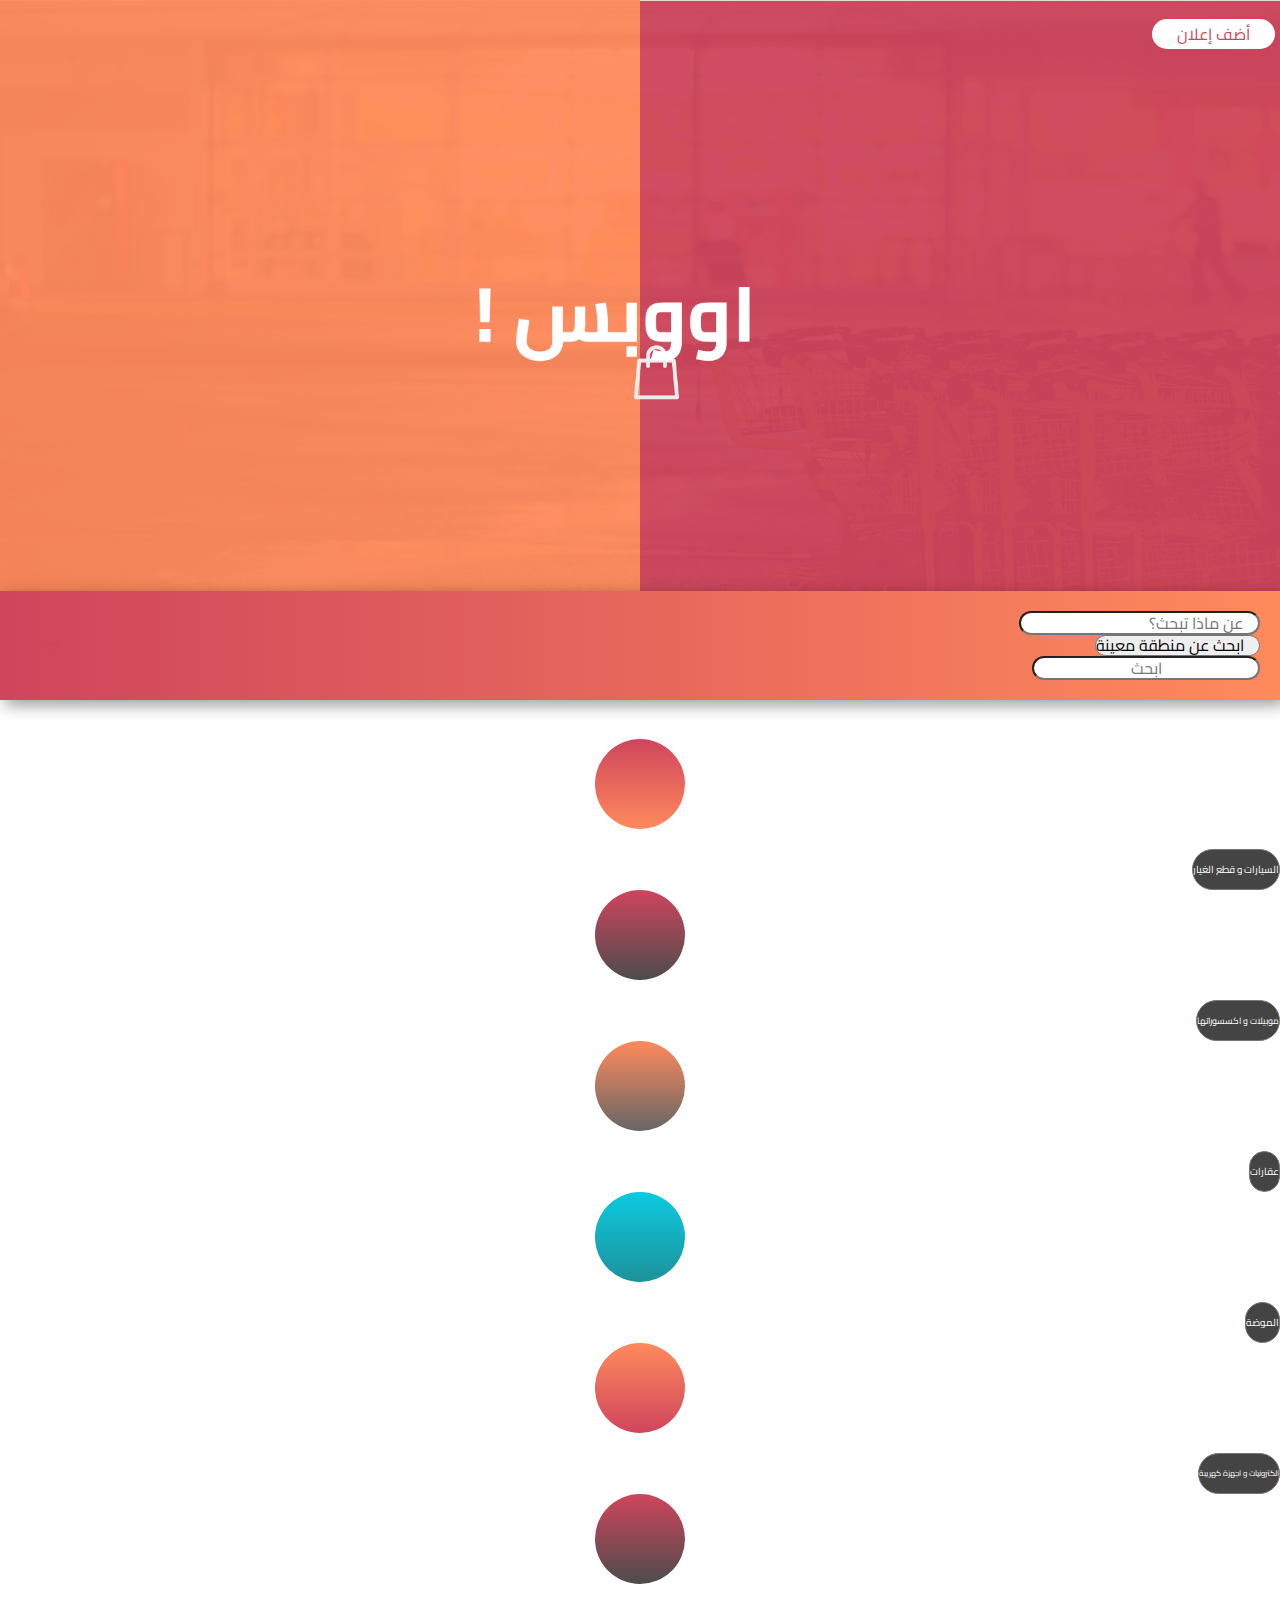
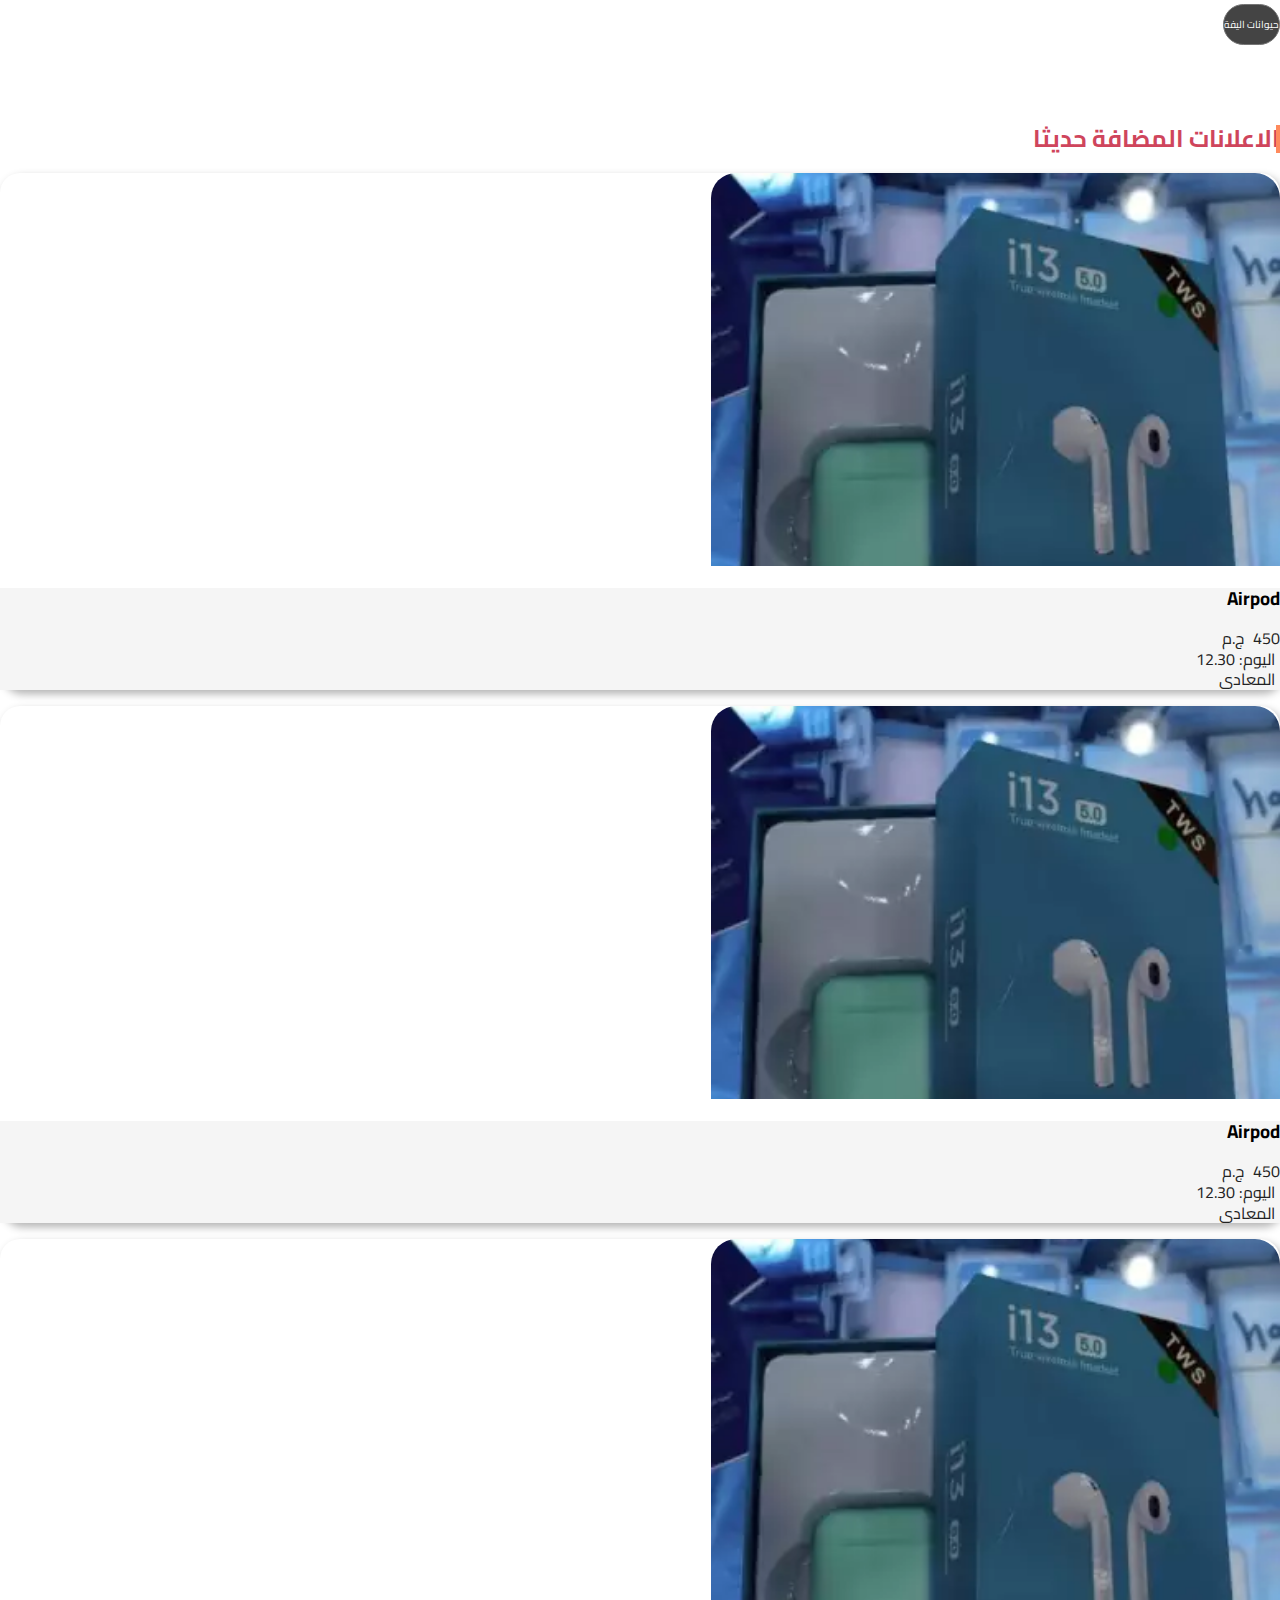
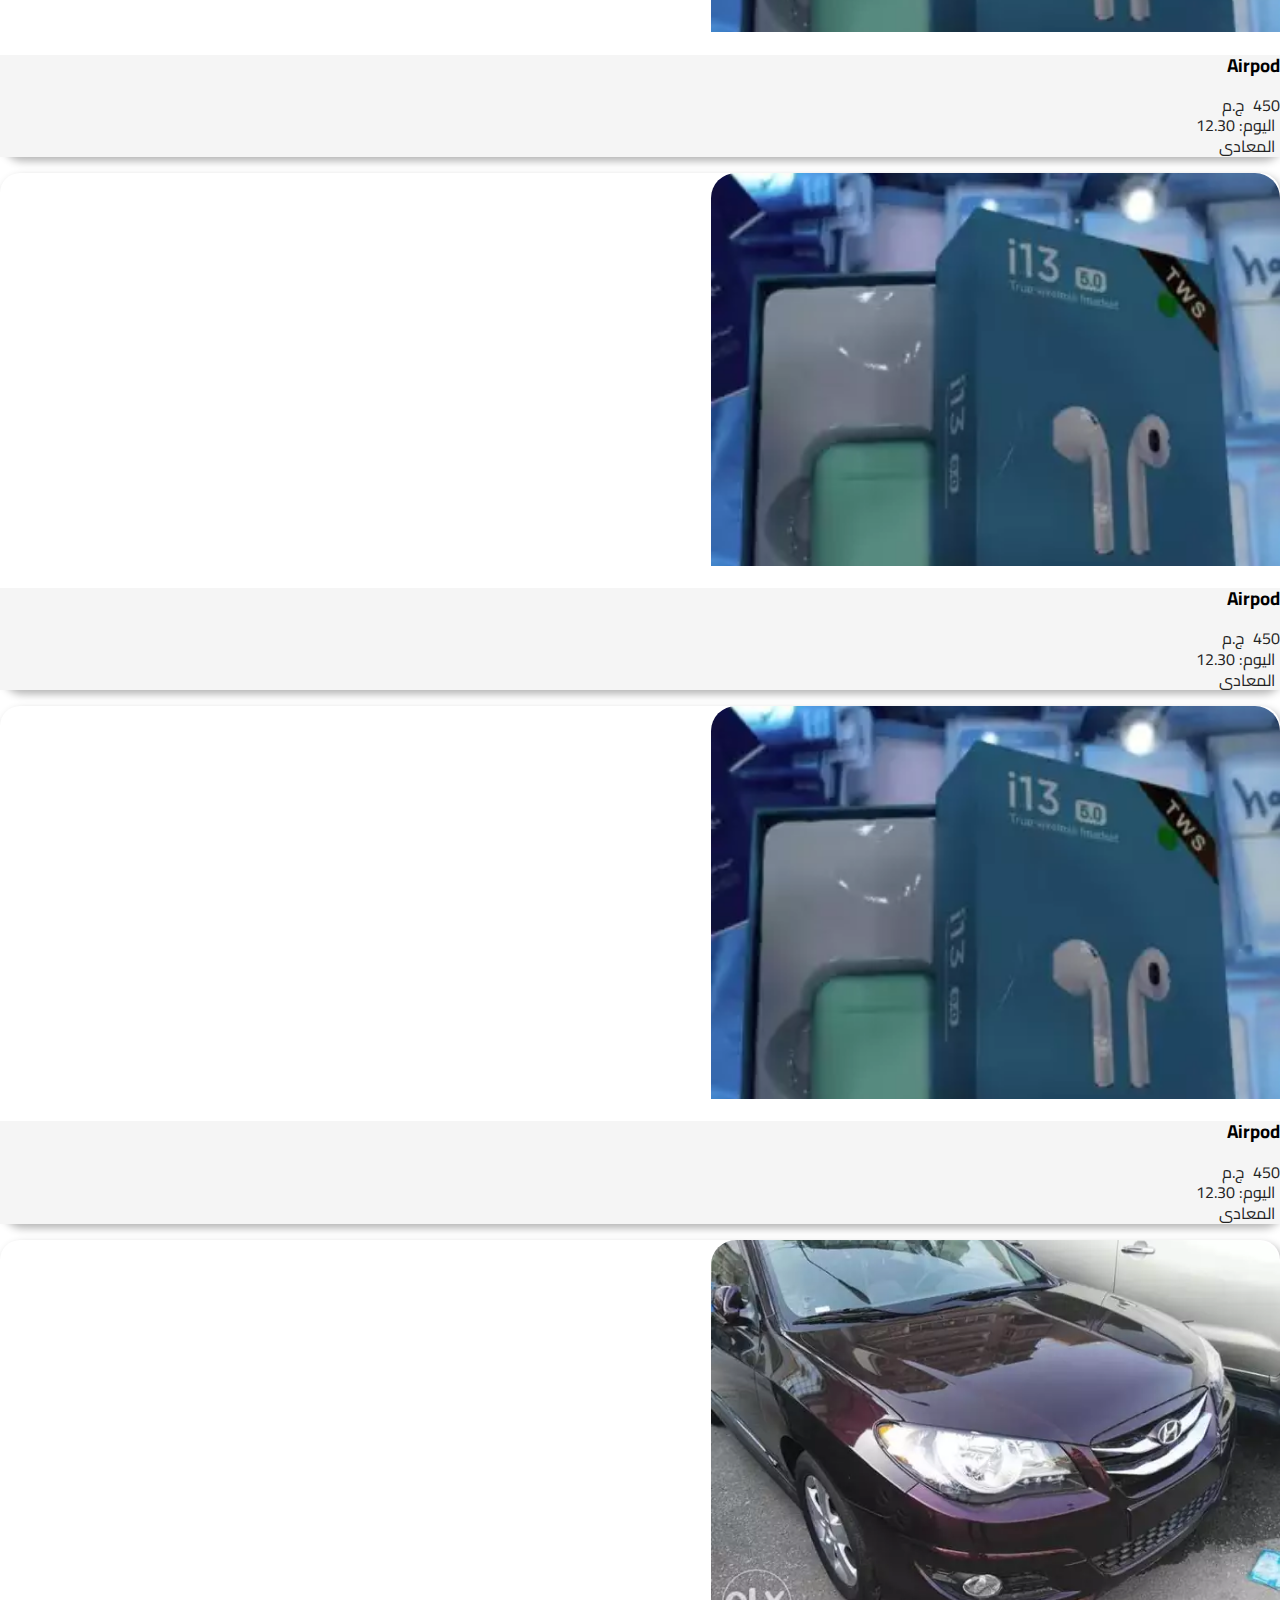
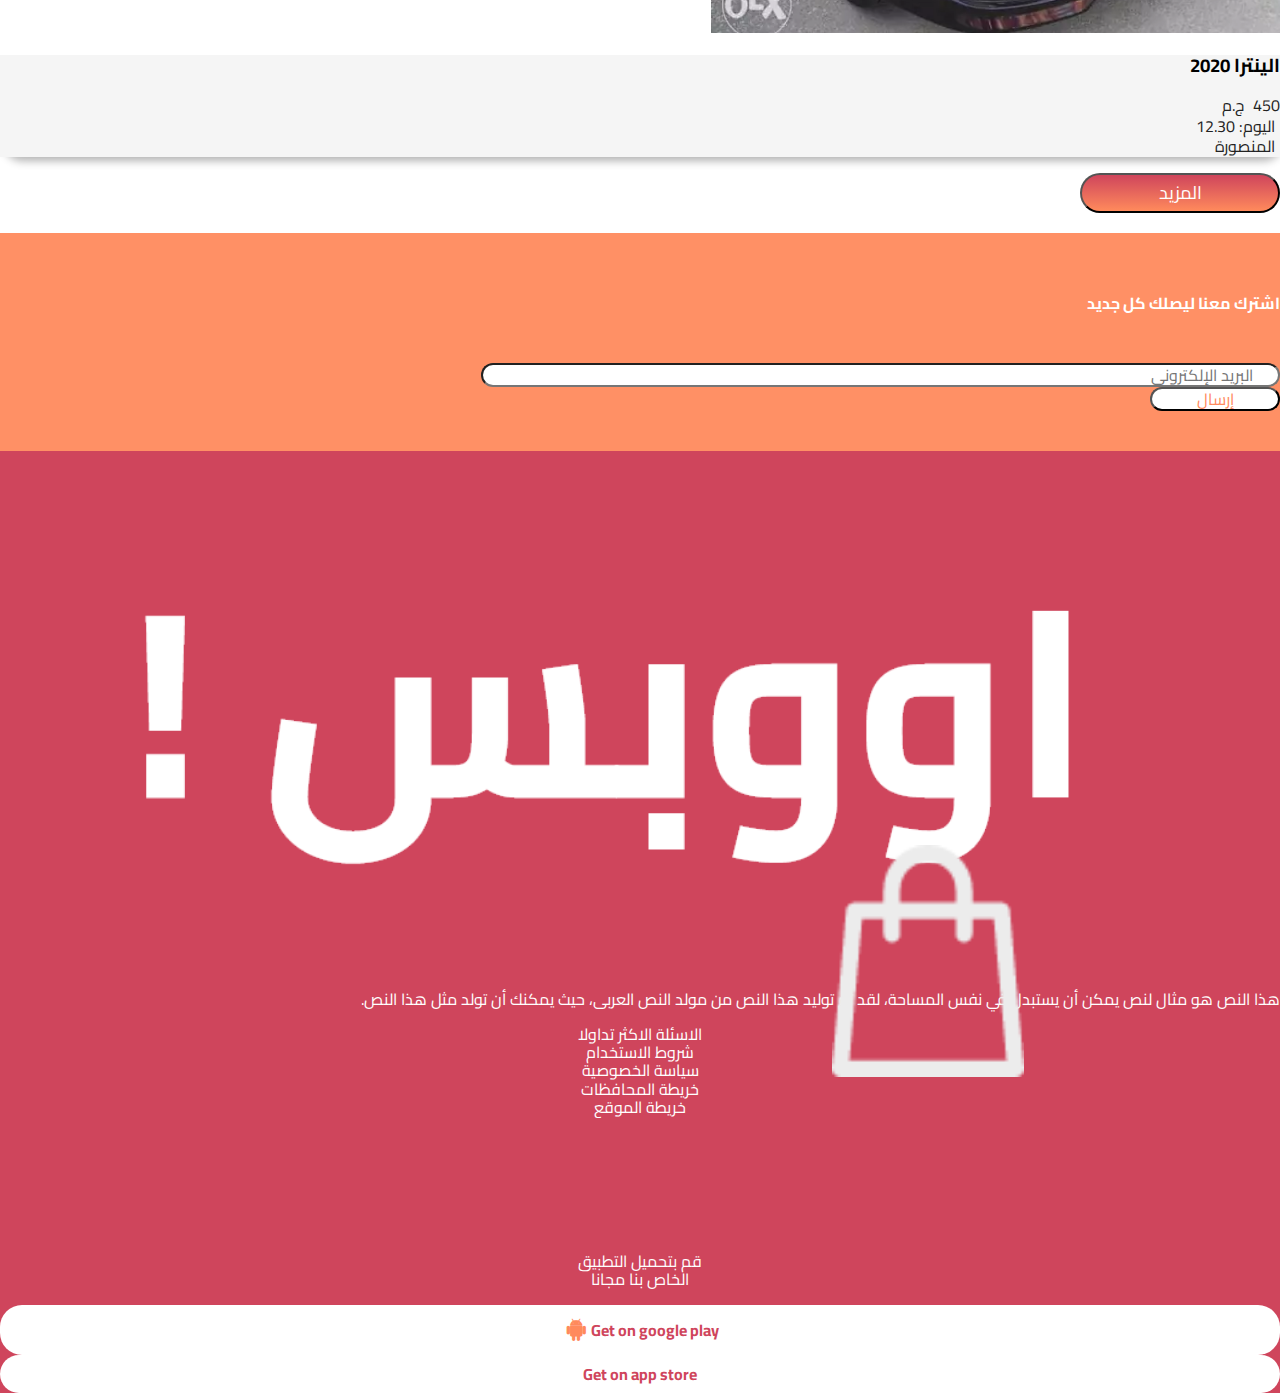
<file: index.html>
<!DOCTYPE html>
<html lang="en">
  <head>
    <meta charset="UTF-8" />
    <meta http-equiv="X-UA-Compatible" content="IE=edge" />
    <meta name="viewport" content="width=device-width, initial-scale=1.0" />
    <link rel="stylesheet" href="assets/normalize.css" />
    <link rel="preconnect" href="https://fonts.gstatic.com" />
    <link
      href="https://fonts.googleapis.com/css2?family=Cairo&display=swap"
      rel="stylesheet"
    />
    <link
    href="https://unpkg.com/boxicons@2.0.7/css/boxicons.min.css"
    rel="stylesheet"
  />
    <link
      rel="stylesheet"
      href="https://cdnjs.cloudflare.com/ajax/libs/font-awesome/5.15.3/css/all.min.css"
      integrity="sha512-iBBXm8fW90+nuLcSKlbmrPcLa0OT92xO1BIsZ+ywDWZCvqsWgccV3gFoRBv0z+8dLJgyAHIhR35VZc2oM/gI1w=="
      crossorigin="anonymous"
    />
    <link
      rel="stylesheet"
      href="https://cdn.jsdelivr.net/npm/bootstrap@4.6.0/dist/css/bootstrap.min.css"
      integrity="sha384-B0vP5xmATw1+K9KRQjQERJvTumQW0nPEzvF6L/Z6nronJ3oUOFUFpCjEUQouq2+l"
      crossorigin="anonymous"
    />
    <link rel="stylesheet" href="assets/main.css" />
    <title>Index</title>
  </head>
  <body>
    <!-- header -->
    <header class="header">
      <div class="container">
        <div class="add-ad">
          <i class="fas fa-user-alt"></i>
          <a href="#" class="add-ad-link">أضف إعلان</a>
        </div>
        <div class="header-imgs-container">
          <img
            src="assets/imgs/! اووبس@2x.png"
            class="header-oops-img"
            alt=""
          />
          <img
            src="assets/imgs/shopping-bag.png"
            class="header-bag-img"
            alt=""
          />
        </div>
      </div>
    </header>
    <!-- nav section -->
    <div class="container">
      <nav class="navigation">
        <form action="" class="form-row">
          <input
            class="form-control col-12 col-md-4 offset-md-1 search-what"
            placeholder="عن ماذا تبحث؟"
          />
          <div
            class="select-container col-12 col-md-4 offset-md-1 mt-3 mt-md-0"
          >
            <svg
              aria-hidden="true"
              focusable="false"
              data-prefix="fas"
              data-icon="caret-down"
              class="svg-inline--fa fa-caret-down fa-w-10"
              role="img"
              xmlns="http://www.w3.org/2000/svg"
              viewBox="0 0 320 512"
            >
              <path
                fill="#cf455c"
                d="M31.3 192h257.3c17.8 0 26.7 21.5 14.1 34.1L174.1 354.8c-7.8 7.8-20.5 7.8-28.3 0L17.2 226.1C4.6 213.5 13.5 192 31.3 192z"
              ></path>
            </svg>
            <select class="form-control">
              <option selected>ابحث عن منطقة معينة</option>
              <option>1</option>
              <option>2</option>
              <option>3</option>
              <option>4</option>
              <option>5</option>
            </select>
          </div>
          <input
            type="text"
            class="form-control col-12 col-md-2 search-input mt-3 mt-md-0"
            placeholder="ابحث"
          />
        </form>
      </nav>
    </div>
    <!-- display section -->
    <div class="container mt-3">
      <section class="display">
        <div class="row">
          <div class="col-12 col-md-4 col-lg-2">
            <div
              class="icon-container icon-container1 d-flex justify-content-center align-items-center"
            >
              <i class="fas fa-car"></i>
            </div>
            <div class="select-container">
              <svg
                aria-hidden="true"
                focusable="false"
                data-prefix="fas"
                data-icon="caret-down"
                class="svg-inline--fa fa-caret-down fa-w-10"
                role="img"
                xmlns="http://www.w3.org/2000/svg"
                viewBox="0 0 320 512"
              >
                <path
                  fill="#fff"
                  d="M31.3 192h257.3c17.8 0 26.7 21.5 14.1 34.1L174.1 354.8c-7.8 7.8-20.5 7.8-28.3 0L17.2 226.1C4.6 213.5 13.5 192 31.3 192z"
                ></path>
              </svg>
              <select class="form-control display-select-box">
                <option selected>السيارات و قطع الغيار</option>
                <option>1</option>
                <option>2</option>
                <option>3</option>
                <option>4</option>
              </select>
            </div>
          </div>
          <div class="col-12 col-md-4 col-lg-2 mt-5 mt-md-0">
            <div
              class="icon-container icon-container2 d-flex justify-content-center align-items-center"
            >
              <i class="fas fa-mobile"></i>
            </div>
            <div class="select-container">
              <svg
                aria-hidden="true"
                focusable="false"
                data-prefix="fas"
                data-icon="caret-down"
                class="svg-inline--fa fa-caret-down fa-w-10"
                role="img"
                xmlns="http://www.w3.org/2000/svg"
                viewBox="0 0 320 512"
              >
                <path
                  fill="#fff"
                  d="M31.3 192h257.3c17.8 0 26.7 21.5 14.1 34.1L174.1 354.8c-7.8 7.8-20.5 7.8-28.3 0L17.2 226.1C4.6 213.5 13.5 192 31.3 192z"
                ></path>
              </svg>
              <select
                class="form-control display-select-box display-select-box2"
              >
                <option selected>موبيلات و اكسسوراتها</option>
                <option>1</option>
                <option>2</option>
                <option>3</option>
                <option>4</option>
              </select>
            </div>
          </div>
          <div class="col-12 col-md-4 col-lg-2 mt-5 mt-md-0">
            <div
              class="icon-container icon-container3 d-flex justify-content-center align-items-center"
            >
              <i class="fas fa-hotel"></i>
            </div>
            <div class="select-container">
              <svg
                aria-hidden="true"
                focusable="false"
                data-prefix="fas"
                data-icon="caret-down"
                class="svg-inline--fa fa-caret-down fa-w-10"
                role="img"
                xmlns="http://www.w3.org/2000/svg"
                viewBox="0 0 320 512"
              >
                <path
                  fill="#fff"
                  d="M31.3 192h257.3c17.8 0 26.7 21.5 14.1 34.1L174.1 354.8c-7.8 7.8-20.5 7.8-28.3 0L17.2 226.1C4.6 213.5 13.5 192 31.3 192z"
                ></path>
              </svg>
              <select class="form-control display-select-box">
                <option selected>عقارات</option>
                <option>1</option>
                <option>2</option>
                <option>3</option>
                <option>4</option>
              </select>
            </div>
          </div>
          <div class="col-12 col-md-4 col-lg-2 mt-5 mt-lg-0">
            <div
              class="icon-container icon-container4 d-flex justify-content-center align-items-center"
            >
              <i class="fas fa-tshirt"></i>
            </div>
            <div class="select-container">
              <svg
                aria-hidden="true"
                focusable="false"
                data-prefix="fas"
                data-icon="caret-down"
                class="svg-inline--fa fa-caret-down fa-w-10"
                role="img"
                xmlns="http://www.w3.org/2000/svg"
                viewBox="0 0 320 512"
              >
                <path
                  fill="#fff"
                  d="M31.3 192h257.3c17.8 0 26.7 21.5 14.1 34.1L174.1 354.8c-7.8 7.8-20.5 7.8-28.3 0L17.2 226.1C4.6 213.5 13.5 192 31.3 192z"
                ></path>
              </svg>
              <select class="form-control display-select-box">
                <option selected>الموضة</option>
                <option>1</option>
                <option>2</option>
                <option>3</option>
                <option>4</option>
              </select>
            </div>
          </div>
          <div class="col-12 col-md-4 col-lg-2 mt-5 mt-lg-0">
            <div
              class="icon-container icon-container5 d-flex justify-content-center align-items-center"
            >
              <i class="fas fa-tv"></i>
            </div>
            <div class="select-container">
              <svg
                aria-hidden="true"
                focusable="false"
                data-prefix="fas"
                data-icon="caret-down"
                class="svg-inline--fa fa-caret-down fa-w-10"
                role="img"
                xmlns="http://www.w3.org/2000/svg"
                viewBox="0 0 320 512"
              >
                <path
                  fill="#fff"
                  d="M31.3 192h257.3c17.8 0 26.7 21.5 14.1 34.1L174.1 354.8c-7.8 7.8-20.5 7.8-28.3 0L17.2 226.1C4.6 213.5 13.5 192 31.3 192z"
                ></path>
              </svg>
              <select
                class="form-control display-select-box display-select-box5"
              >
                <option selected>الكترونيات و اجهزة كهريبة</option>
                <option>1</option>
                <option>2</option>
                <option>3</option>
                <option>4</option>
              </select>
            </div>
          </div>
          <div class="col-12 col-md-4 col-lg-2 mt-5 mt-lg-0">
            <div
              class="icon-container icon-container6 d-flex justify-content-center align-items-center"
            >
              <i class="fas fa-paw"></i>
            </div>
            <div class="select-container">
              <svg
                aria-hidden="true"
                focusable="false"
                data-prefix="fas"
                data-icon="caret-down"
                class="svg-inline--fa fa-caret-down fa-w-10"
                role="img"
                xmlns="http://www.w3.org/2000/svg"
                viewBox="0 0 320 512"
              >
                <path
                  fill="#fff"
                  d="M31.3 192h257.3c17.8 0 26.7 21.5 14.1 34.1L174.1 354.8c-7.8 7.8-20.5 7.8-28.3 0L17.2 226.1C4.6 213.5 13.5 192 31.3 192z"
                ></path>
              </svg>
              <select class="form-control display-select-box">
                <option selected>حيوانات اليفة</option>
                <option>1</option>
                <option>2</option>
                <option>3</option>
                <option>4</option>
              </select>
            </div>
          </div>
        </div>
      </section>
    </div>
    <!-- ads section -->
    <div class="container">
      <div class="ads">
        <h2 class="ads-sec-title pr-3">الاعلانات المضافة حديثا</h2>
        <div class="row mt-5">
          <div class="col-12 col-md-4 mt-4 mt-md-0">
            <div class="card">
              <img src="assets/imgs/irpod.png" class="card-img-top" alt="..." />
              <div class="card-body">
                <h3 class="card-title text-center">Airpod</h3>
                <ul class="list-unstyled">
                  <li class="">
                    <i class="fas fa-money-bill-wave-alt"></i>
                    <span>450 ج.م</span>
                  </li>
                  <li class="">
                    <i class="far fa-clock"></i>
                    <span>اليوم: 12.30</span>
                  </li>
                  <li class="">
                    <i class="fas fa-map-marker-alt"></i>
                    <span>المعادى</span>
                  </li>
                </ul>
              </div>
            </div>
          </div>
          <div class="col-12 col-md-4 mt-5 mt-md-0">
            <div class="card">
              <img src="assets/imgs/irpod.png" class="card-img-top" alt="..." />
              <div class="card-body">
                <h3 class="card-title text-center">Airpod</h3>
                <ul class="list-unstyled">
                  <li class="">
                    <i class="fas fa-money-bill-wave-alt"></i>
                    <span>450 ج.م</span>
                  </li>
                  <li class="">
                    <i class="far fa-clock"></i>
                    <span>اليوم: 12.30</span>
                  </li>
                  <li class="">
                    <i class="fas fa-map-marker-alt"></i>
                    <span>المعادى</span>
                  </li>
                </ul>
              </div>
            </div>
          </div>
          <div class="col-12 col-md-4 mt-5 mt-md-0">
            <div class="card">
              <img src="assets/imgs/irpod.png" class="card-img-top" alt="..." />
              <div class="card-body">
                <h3 class="card-title text-center">Airpod</h3>
                <ul class="list-unstyled">
                  <li class="">
                    <i class="fas fa-money-bill-wave-alt"></i>
                    <span>450 ج.م</span>
                  </li>
                  <li class="">
                    <i class="far fa-clock"></i>
                    <span>اليوم: 12.30</span>
                  </li>
                  <li class="">
                    <i class="fas fa-map-marker-alt"></i>
                    <span>المعادى</span>
                  </li>
                </ul>
              </div>
            </div>
          </div>
          <div class="col-12 col-md-4 mt-5">
            <div class="card">
              <img src="assets/imgs/irpod.png" class="card-img-top" alt="..." />
              <div class="card-body">
                <h3 class="card-title text-center">Airpod</h3>
                <ul class="list-unstyled">
                  <li class="">
                    <i class="fas fa-money-bill-wave-alt"></i>
                    <span>450 ج.م</span>
                  </li>
                  <li class="">
                    <i class="far fa-clock"></i>
                    <span>اليوم: 12.30</span>
                  </li>
                  <li class="">
                    <i class="fas fa-map-marker-alt"></i>
                    <span>المعادى</span>
                  </li>
                </ul>
              </div>
            </div>
          </div>
          <div class="col-12 col-md-4 mt-5">
            <div class="card">
              <img src="assets/imgs/irpod.png" class="card-img-top" alt="..." />
              <div class="card-body">
                <h3 class="card-title text-center">Airpod</h3>
                <ul class="list-unstyled">
                  <li class="">
                    <i class="fas fa-money-bill-wave-alt"></i>
                    <span>450 ج.م</span>
                  </li>
                  <li class="">
                    <i class="far fa-clock"></i>
                    <span>اليوم: 12.30</span>
                  </li>
                  <li class="">
                    <i class="fas fa-map-marker-alt"></i>
                    <span>المعادى</span>
                  </li>
                </ul>
              </div>
            </div>
          </div>
          <div class="col-12 col-md-4 mt-5">
            <div class="card">
              <img src="assets/imgs/ds.png" class="card-img-top" alt="..." />
              <div class="card-body">
                <h3 class="card-title text-center">الينترا 2020</h3>
                <ul class="list-unstyled">
                  <li class="">
                    <i class="fas fa-money-bill-wave-alt"></i>
                    <span>450 ج.م</span>
                  </li>
                  <li class="">
                    <i class="far fa-clock"></i>
                    <span>اليوم: 12.30</span>
                  </li>
                  <li class="">
                    <i class="fas fa-map-marker-alt"></i>
                    <span>المنصورة</span>
                  </li>
                </ul>
              </div>
            </div>
          </div>
        </div>
        <div class="text-center">
          <button class="btn btn-more mt-4">المزيد</button>
        </div>
      </div>
    </div>
    <!-- subscribe section -->
    <section class="subscribe">
      <div class="container text-center">
        <h4 class="subscribe-title">اشترك معنا ليصلك كل جديد</h4>
        <form action="">
          <div class="form-group">
            <input autocomplete="off" type="email" class="form-control form-control-lg" id="email" placeholder="البريد الإلكترونى" />
          </div>
          <button type="submit" class="btn">إرسال</button>
        </div>
        </form>
    </section>
    <!-- footer section -->
    <footer class="footer py-5">
      <div class="container">
        <div class="row">
          <div class="col-12 col-md-3">
            <div class="imgs-container">
              <img src="assets/imgs/! اووبس@2x.png" class="oops-img" alt="">
              <img src="assets/imgs/shopping-bag.png" class="shopping-bag" alt="">
            </div>
            <p class="footer-desc">
              هذا النص هو مثال لنص يمكن أن يستبدل في نفس المساحة، لقد تم توليد هذا النص من مولد النص العربى، حيث يمكنك أن تولد مثل هذا النص.
            </p>
          </div>
          <div class="col-12 col-md-3 mt-5 mt-md-0">
            <ul class="list-unstyled">
              <li class="py-1">
                <a href="#">
                  الاسئلة الاكثر تداولا
                </a>
              </li>
              <li class="py-1">
                <a href="#">
                  شروط الاستخدام
                </a>
              </li>
              <li class="py-1">
                <a href="#">
                  سياسة الخصوصية
                </a>
              </li>
              <li class="py-1">
                <a href="#">
                  خريطة المحافظات
                </a>
              </li>
              <li class="py-1">
                <a href="#">
                  خريطة الموقع
                </a>
              </li>
            </ul>
          </div>
          <div class="col-12 col-md-3 mt-5 mt-md-0">
            <ul class="list-inline">
              <li class="list-inline-item">
                <a href="#">
                  <i class="fab fa-facebook-f"></i>
                </a>
              </li>
              <li class="list-inline-item mr-3">
                <a href="#">
                  <i class="fab fa-twitter"></i>
                </a>
              </li>
              <li class="list-inline-item mr-3">
                <a href="#">
                  <i class="fab fa-whatsapp"></i>
                </a>
              </li>
            </ul>
          </div>
          <div class="col-12 col-md-3 mt-5 mt-md-0">
            <p class="last-desc">
              قم بتحميل التطبيق <br /> الخاص بنا مجانا
            </p>
            <div class="download-section">
              <a href="#">
                <span class="download-app">Get on google play</span> <i class='bx bxl-android mr-2'></i>
              </a>
            </div>
            <div class="download-section mt-4">
              <a href="#">
                <span class="download-app">Get on app store</span> <i class="fab fa-apple mr-2"></i>
              </a>
            </div>
          </div>
        </div>
      </div>
    </footer>
    <script
      src="https://code.jquery.com/jquery-3.5.1.slim.min.js"
      integrity="sha384-DfXdz2htPH0lsSSs5nCTpuj/zy4C+OGpamoFVy38MVBnE+IbbVYUew+OrCXaRkfj"
      crossorigin="anonymous"
    ></script>
    <script
      src="https://cdn.jsdelivr.net/npm/popper.js@1.16.1/dist/umd/popper.min.js"
      integrity="sha384-9/reFTGAW83EW2RDu2S0VKaIzap3H66lZH81PoYlFhbGU+6BZp6G7niu735Sk7lN"
      crossorigin="anonymous"
    ></script>
    <script
      src="https://cdn.jsdelivr.net/npm/bootstrap@4.6.0/dist/js/bootstrap.min.js"
      integrity="sha384-+YQ4JLhjyBLPDQt//I+STsc9iw4uQqACwlvpslubQzn4u2UU2UFM80nGisd026JF"
      crossorigin="anonymous"
    ></script>
    <script src="assets/main.js"></script>
  </body>
</html>
</file>
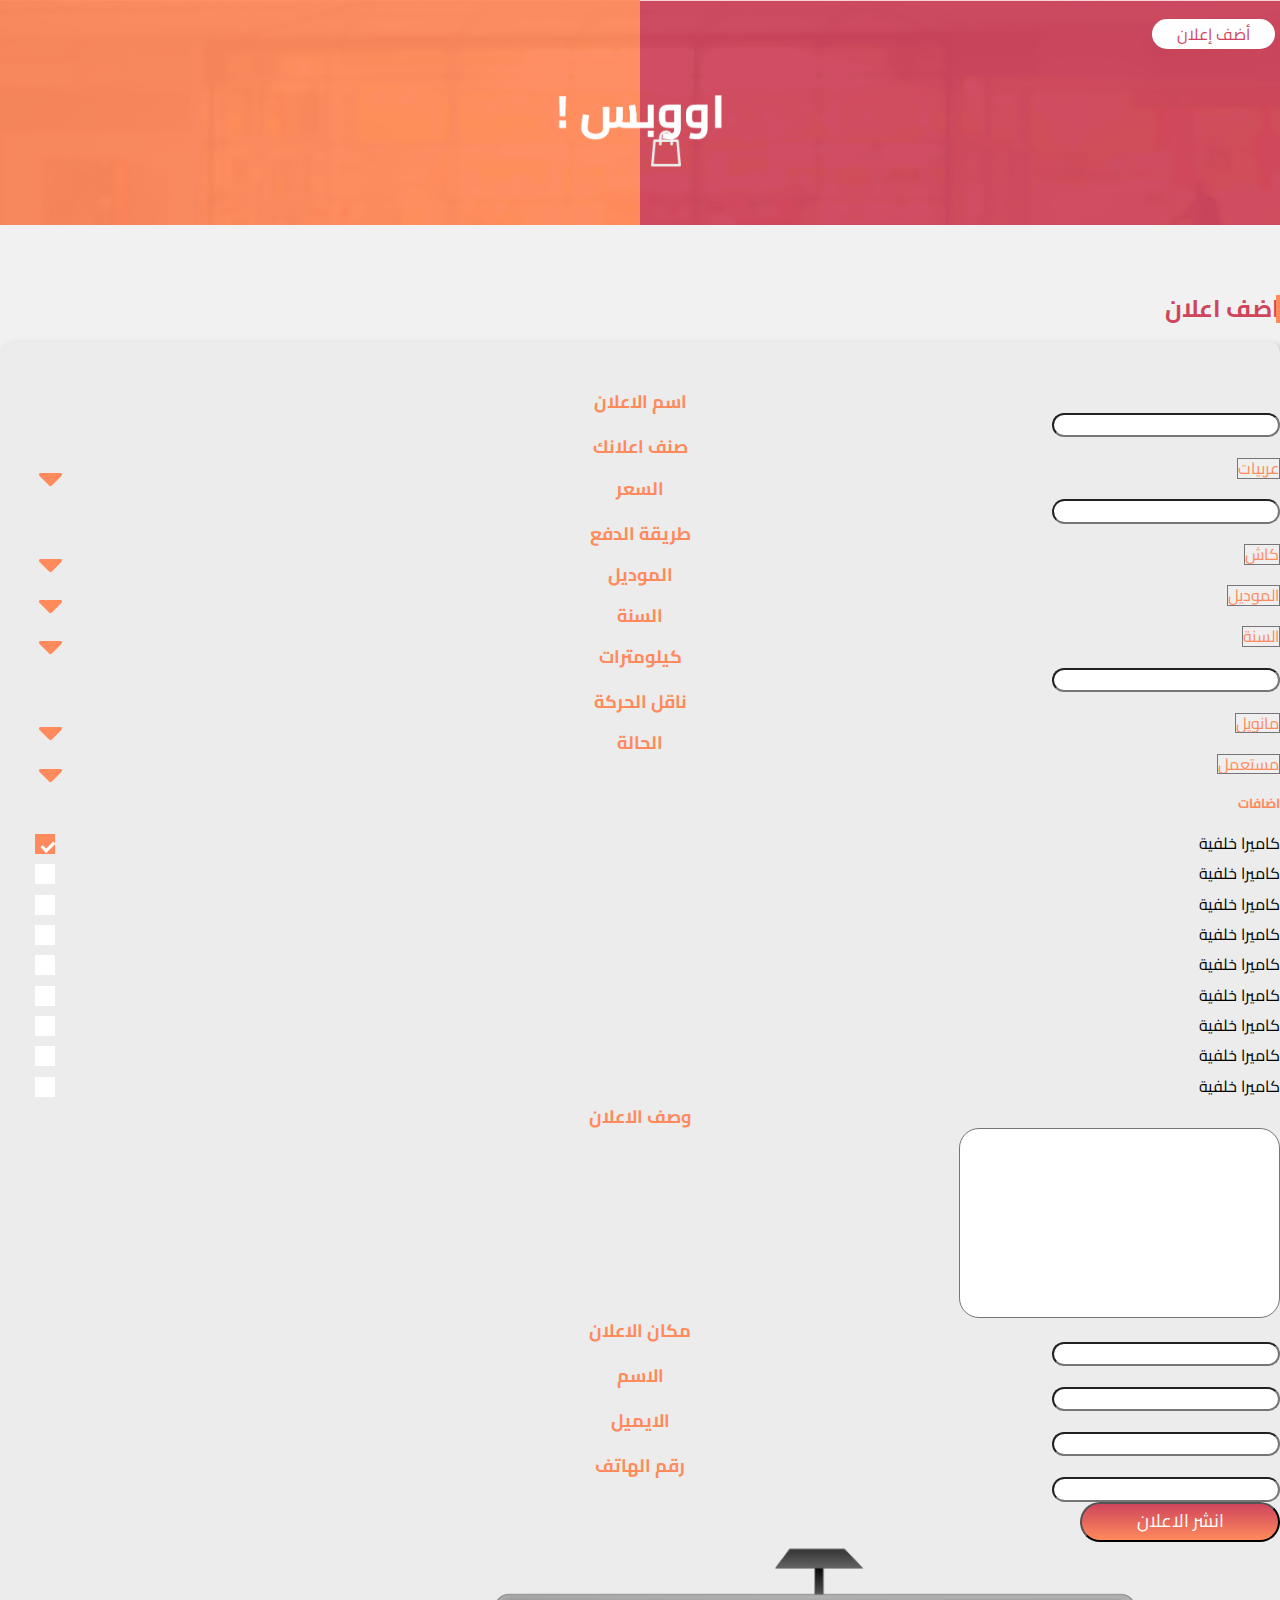
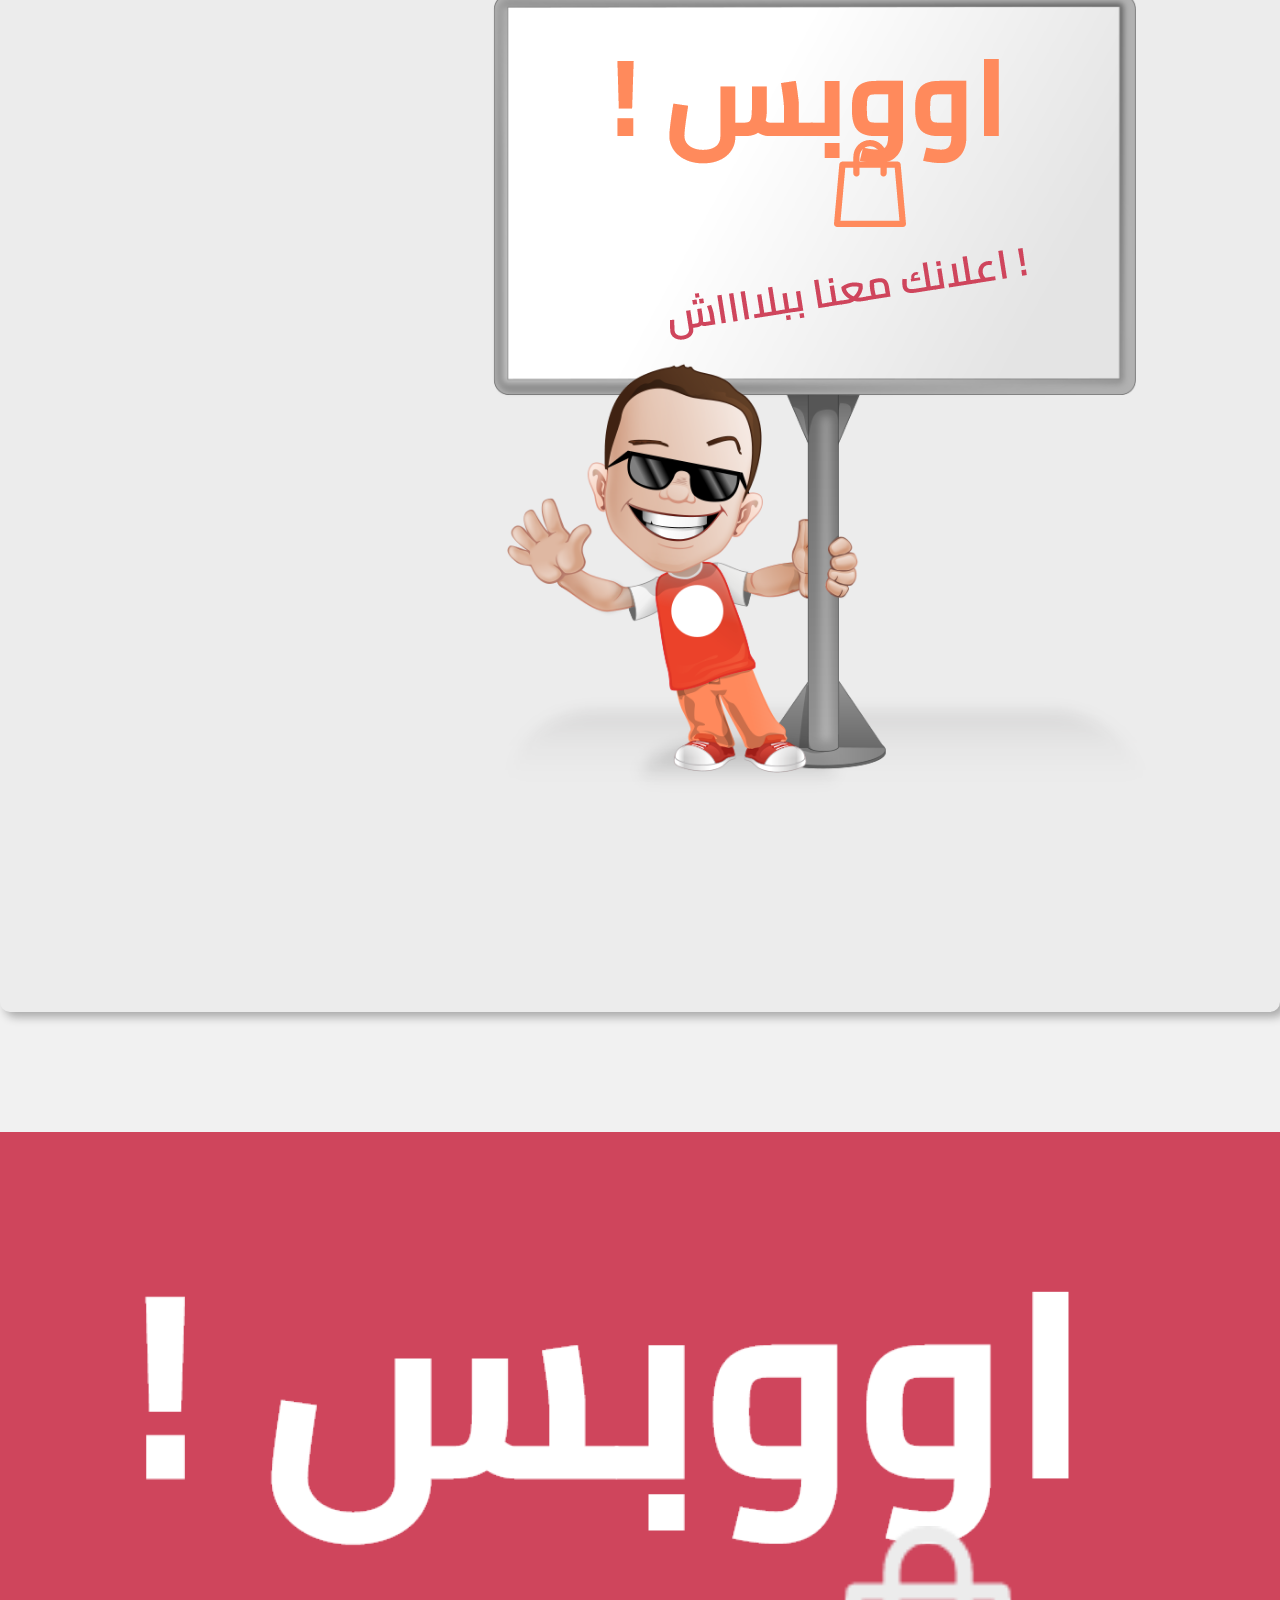
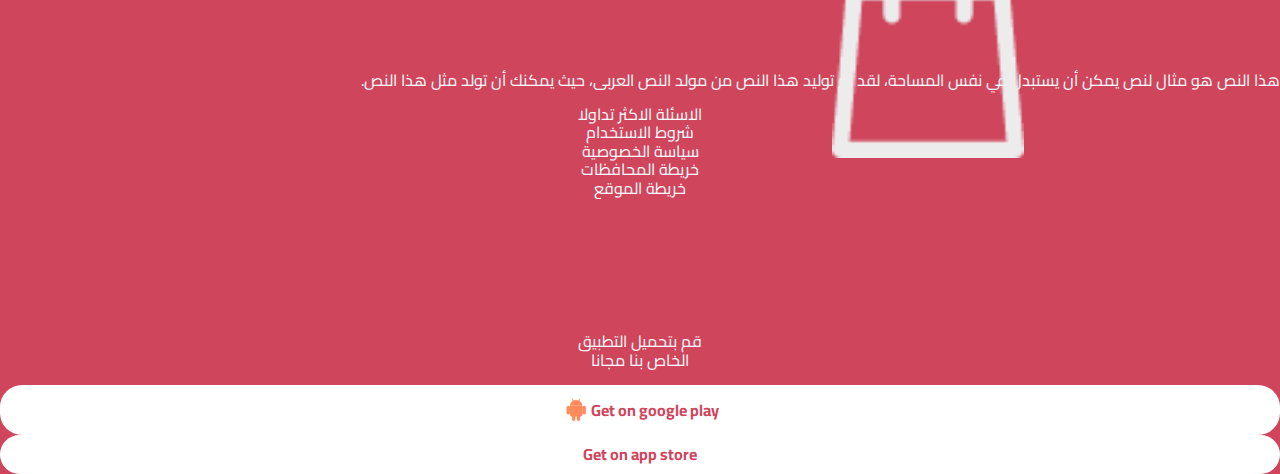
<file: add-ad1.html>
<!DOCTYPE html>
<html lang="en">
  <head>
    <meta charset="UTF-8" />
    <meta http-equiv="X-UA-Compatible" content="IE=edge" />
    <meta name="viewport" content="width=device-width, initial-scale=1.0" />
    <link rel="stylesheet" href="assets/normalize.css" />
    <link rel="preconnect" href="https://fonts.gstatic.com" />
    <link
      href="https://fonts.googleapis.com/css2?family=Cairo&display=swap"
      rel="stylesheet"
    />
    <link
      href="https://unpkg.com/boxicons@2.0.7/css/boxicons.min.css"
      rel="stylesheet"
    />
    <link
      rel="stylesheet"
      href="https://cdnjs.cloudflare.com/ajax/libs/font-awesome/5.15.3/css/all.min.css"
      integrity="sha512-iBBXm8fW90+nuLcSKlbmrPcLa0OT92xO1BIsZ+ywDWZCvqsWgccV3gFoRBv0z+8dLJgyAHIhR35VZc2oM/gI1w=="
      crossorigin="anonymous"
    />
    <link
      rel="stylesheet"
      href="https://cdn.jsdelivr.net/npm/bootstrap@4.6.0/dist/css/bootstrap.min.css"
      integrity="sha384-B0vP5xmATw1+K9KRQjQERJvTumQW0nPEzvF6L/Z6nronJ3oUOFUFpCjEUQouq2+l"
      crossorigin="anonymous"
    />
    <link rel="stylesheet" href="assets/main.css" />
    <title>Add ad</title>
  </head>
  <body>
    <!-- header -->
    <header class="header ad-header">
      <div class="container">
        <div class="add-ad">
          <i class="fas fa-user-alt"></i>
          <a href="#" class="add-ad-link">أضف إعلان</a>
        </div>
        <div class="header-imgs-container">
          <img
            src="assets/imgs/! اووبس@2x.png"
            class="header-oops-img"
            alt=""
          />
          <img
            src="assets/imgs/shopping-bag.png"
            class="header-bag-img"
            alt=""
          />
        </div>
      </div>
    </header>
    <!-- ads section -->
    <div class="ads ad-ads">
      <div class="container">
        <h2 class="ads-sec-title pr-3">اضف اعلان</h2>
        <div class="row ad-details mt-4">
          <div class="col-12 col-md-7">
            <form action="">
              <div class="form-group">
                <label for="name" class="ad-label">اسم الاعلان</label>
                <input
                  id="name"
                  type="text"
                  class="form-control form-control-lg"
                />
              </div>
              <div class="select-container ad-select-container mt-4">
                <label for="" class="ad-label">صنف اعلانك</label>
                <svg
                  aria-hidden="true"
                  focusable="false"
                  data-prefix="fas"
                  data-icon="caret-down"
                  class="svg-inline--fa fa-caret-down fa-w-10 ad-svg"
                  role="img"
                  xmlns="http://www.w3.org/2000/svg"
                  viewBox="0 0 320 512"
                  width="25"
                >
                  <path
                    fill="#ff8a5c"
                    d="M31.3 192h257.3c17.8 0 26.7 21.5 14.1 34.1L174.1 354.8c-7.8 7.8-20.5 7.8-28.3 0L17.2 226.1C4.6 213.5 13.5 192 31.3 192z"
                  ></path>
                </svg>
                <select class="ad-select form-control form-control-lg">
                  <option selected>عربيات</option>
                  <option>1</option>
                  <option>2</option>
                  <option>3</option>
                  <option>4</option>
                  <option>5</option>
                </select>
              </div>
              <div class="form-group mt-4">
                <label for="price" class="ad-label">السعر</label>
                <input
                  id="price"
                  type="text"
                  class="form-control form-control-lg"
                />
              </div>
              <div class="select-container ad-select-container mt-4">
                <label for="" class="ad-label">طريقة الدفع</label>
                <svg
                  aria-hidden="true"
                  focusable="false"
                  data-prefix="fas"
                  data-icon="caret-down"
                  class="svg-inline--fa fa-caret-down fa-w-10 ad-svg"
                  role="img"
                  xmlns="http://www.w3.org/2000/svg"
                  viewBox="0 0 320 512"
                  width="25"
                >
                  <path
                    fill="#ff8a5c"
                    d="M31.3 192h257.3c17.8 0 26.7 21.5 14.1 34.1L174.1 354.8c-7.8 7.8-20.5 7.8-28.3 0L17.2 226.1C4.6 213.5 13.5 192 31.3 192z"
                  ></path>
                </svg>
                <select class="ad-select form-control form-control-lg">
                  <option selected>كاش</option>
                  <option>1</option>
                  <option>2</option>
                  <option>3</option>
                  <option>4</option>
                  <option>5</option>
                </select>
              </div>
              <div class="select-container ad-select-container mt-4">
                <label for="" class="ad-label">الموديل</label>
                <svg
                  aria-hidden="true"
                  focusable="false"
                  data-prefix="fas"
                  data-icon="caret-down"
                  class="svg-inline--fa fa-caret-down fa-w-10 ad-svg"
                  role="img"
                  xmlns="http://www.w3.org/2000/svg"
                  viewBox="0 0 320 512"
                  width="25"
                >
                  <path
                    fill="#ff8a5c"
                    d="M31.3 192h257.3c17.8 0 26.7 21.5 14.1 34.1L174.1 354.8c-7.8 7.8-20.5 7.8-28.3 0L17.2 226.1C4.6 213.5 13.5 192 31.3 192z"
                  ></path>
                </svg>
                <select class="ad-select form-control form-control-lg">
                  <option selected>الموديل</option>
                  <option>1</option>
                  <option>2</option>
                  <option>3</option>
                  <option>4</option>
                  <option>5</option>
                </select>
              </div>
              <div class="select-container ad-select-container mt-4">
                <label for="" class="ad-label">السنة</label>
                <svg
                  aria-hidden="true"
                  focusable="false"
                  data-prefix="fas"
                  data-icon="caret-down"
                  class="svg-inline--fa fa-caret-down fa-w-10 ad-svg"
                  role="img"
                  xmlns="http://www.w3.org/2000/svg"
                  viewBox="0 0 320 512"
                  width="25"
                >
                  <path
                    fill="#ff8a5c"
                    d="M31.3 192h257.3c17.8 0 26.7 21.5 14.1 34.1L174.1 354.8c-7.8 7.8-20.5 7.8-28.3 0L17.2 226.1C4.6 213.5 13.5 192 31.3 192z"
                  ></path>
                </svg>
                <select class="ad-select form-control form-control-lg">
                  <option selected>السنة</option>
                  <option>1</option>
                  <option>2</option>
                  <option>3</option>
                  <option>4</option>
                  <option>5</option>
                </select>
              </div>
              <div class="form-group mt-4">
                <label for="name" class="ad-label">كيلومترات</label>
                <input
                  id="name"
                  type="text"
                  class="form-control form-control-lg"
                />
              </div>
              <div class="select-container ad-select-container mt-4">
                <label for="" class="ad-label">ناقل الحركة</label>
                <svg
                  aria-hidden="true"
                  focusable="false"
                  data-prefix="fas"
                  data-icon="caret-down"
                  class="svg-inline--fa fa-caret-down fa-w-10 ad-svg"
                  role="img"
                  xmlns="http://www.w3.org/2000/svg"
                  viewBox="0 0 320 512"
                  width="25"
                >
                  <path
                    fill="#ff8a5c"
                    d="M31.3 192h257.3c17.8 0 26.7 21.5 14.1 34.1L174.1 354.8c-7.8 7.8-20.5 7.8-28.3 0L17.2 226.1C4.6 213.5 13.5 192 31.3 192z"
                  ></path>
                </svg>
                <select class="ad-select form-control form-control-lg">
                  <option selected>مانويل</option>
                  <option>1</option>
                  <option>2</option>
                  <option>3</option>
                  <option>4</option>
                  <option>5</option>
                </select>
              </div>
              <div class="select-container ad-select-container mt-4">
                <label for="" class="ad-label">الحالة</label>
                <svg
                  aria-hidden="true"
                  focusable="false"
                  data-prefix="fas"
                  data-icon="caret-down"
                  class="svg-inline--fa fa-caret-down fa-w-10 ad-svg"
                  role="img"
                  xmlns="http://www.w3.org/2000/svg"
                  viewBox="0 0 320 512"
                  width="25"
                >
                  <path
                    fill="#ff8a5c"
                    d="M31.3 192h257.3c17.8 0 26.7 21.5 14.1 34.1L174.1 354.8c-7.8 7.8-20.5 7.8-28.3 0L17.2 226.1C4.6 213.5 13.5 192 31.3 192z"
                  ></path>
                </svg>
                <select class="ad-select form-control form-control-lg">
                  <option selected>مستعمل</option>
                  <option>1</option>
                  <option>2</option>
                  <option>3</option>
                  <option>4</option>
                  <option>5</option>
                </select>
              </div>
              <div class="mt-5">
                <h5 class="additions-title">اضافات</h5>
                <div class="row mt-3">
                  <div class="col-12 col-md-4">
                    <label class="container-custom"
                      >كاميرا خلفية
                      <input type="checkbox" checked />
                      <span class="checkmark"></span>
                    </label>
                  </div>
                  <div class="col-12 col-md-4">
                    <label class="container-custom"
                      >كاميرا خلفية
                      <input type="checkbox" />
                      <span class="checkmark"></span>
                    </label>
                  </div>
                  <div class="col-12 col-md-4">
                    <label class="container-custom"
                      >كاميرا خلفية
                      <input type="checkbox" />
                      <span class="checkmark"></span>
                    </label>
                  </div>
                  <div class="col-12 col-md-4">
                    <label class="container-custom"
                      >كاميرا خلفية
                      <input type="checkbox" />
                      <span class="checkmark"></span>
                    </label>
                  </div>
                  <div class="col-12 col-md-4">
                    <label class="container-custom"
                      >كاميرا خلفية
                      <input type="checkbox" />
                      <span class="checkmark"></span>
                    </label>
                  </div>
                  <div class="col-12 col-md-4">
                    <label class="container-custom"
                      >كاميرا خلفية
                      <input type="checkbox" />
                      <span class="checkmark"></span>
                    </label>
                  </div>
                  <div class="col-12 col-md-4">
                    <label class="container-custom"
                      >كاميرا خلفية
                      <input type="checkbox" />
                      <span class="checkmark"></span>
                    </label>
                  </div>
                  <div class="col-12 col-md-4">
                    <label class="container-custom"
                      >كاميرا خلفية
                      <input type="checkbox" />
                      <span class="checkmark"></span>
                    </label>
                  </div>
                  <div class="col-12 col-md-4">
                    <label class="container-custom"
                      >كاميرا خلفية
                      <input type="checkbox" />
                      <span class="checkmark"></span>
                    </label>
                  </div>
                </div>
              </div>
              <div class="form-group mt-4">
                <label for="name" class="ad-label">وصف الاعلان</label>
                <textarea
                  name=""
                  class="form-control"
                  id=""
                  cols="30"
                  rows="10"
                ></textarea>
              </div>
              <div class="form-group mt-4">
                <label for="name" class="ad-label">مكان الاعلان</label>
                <input
                  id="name"
                  type="text"
                  class="form-control form-control-lg"
                />
              </div>
              <div class="form-group mt-4">
                <label for="name" class="ad-label">الاسم</label>
                <input
                  id="name"
                  type="text"
                  class="form-control form-control-lg"
                />
              </div>
              <div class="form-group mt-4">
                <label for="name" class="ad-label">الايميل</label>
                <input
                  id="name"
                  type="text"
                  class="form-control form-control-lg"
                />
              </div>
              <div class="form-group mt-4">
                <label for="name" class="ad-label">رقم الهاتف</label>
                <input
                  id="name"
                  type="text"
                  class="form-control form-control-lg"
                />
              </div>
              <div class="text-center mt-5">
                <button class="btn btn-more">انشر الاعلان</button>
              </div>
            </form>
          </div>
          <div class="col-12 col-md-5">
            <img src="assets/imgs/Group 33.png" class="img-fluid" alt="" />
          </div>
        </div>
      </div>
    </div>
    <!-- footer section -->
    <footer class="footer py-5">
      <div class="container">
        <div class="row">
          <div class="col-12 col-md-3">
            <div class="imgs-container">
              <img src="assets/imgs/! اووبس@2x.png" class="oops-img" alt="" />
              <img
                src="assets/imgs/shopping-bag.png"
                class="shopping-bag"
                alt=""
              />
            </div>
            <p class="footer-desc">
              هذا النص هو مثال لنص يمكن أن يستبدل في نفس المساحة، لقد تم توليد
              هذا النص من مولد النص العربى، حيث يمكنك أن تولد مثل هذا النص.
            </p>
          </div>
          <div class="col-12 col-md-3 mt-5 mt-md-0">
            <ul class="list-unstyled">
              <li class="py-1">
                <a href="#"> الاسئلة الاكثر تداولا </a>
              </li>
              <li class="py-1">
                <a href="#"> شروط الاستخدام </a>
              </li>
              <li class="py-1">
                <a href="#"> سياسة الخصوصية </a>
              </li>
              <li class="py-1">
                <a href="#"> خريطة المحافظات </a>
              </li>
              <li class="py-1">
                <a href="#"> خريطة الموقع </a>
              </li>
            </ul>
          </div>
          <div class="col-12 col-md-3 mt-5 mt-md-0">
            <ul class="list-inline">
              <li class="list-inline-item">
                <a href="#">
                  <i class="fab fa-facebook-f"></i>
                </a>
              </li>
              <li class="list-inline-item mr-3">
                <a href="#">
                  <i class="fab fa-twitter"></i>
                </a>
              </li>
              <li class="list-inline-item mr-3">
                <a href="#">
                  <i class="fab fa-whatsapp"></i>
                </a>
              </li>
            </ul>
          </div>
          <div class="col-12 col-md-3 mt-5 mt-md-0">
            <p class="last-desc">
              قم بتحميل التطبيق <br />
              الخاص بنا مجانا
            </p>
            <div class="download-section">
              <a href="#">
                <span class="download-app">Get on google play</span>
                <i class="bx bxl-android mr-2"></i>
              </a>
            </div>
            <div class="download-section mt-4">
              <a href="#">
                <span class="download-app">Get on app store</span>
                <i class="fab fa-apple mr-2"></i>
              </a>
            </div>
          </div>
        </div>
      </div>
    </footer>
    <script
      src="https://code.jquery.com/jquery-3.5.1.slim.min.js"
      integrity="sha384-DfXdz2htPH0lsSSs5nCTpuj/zy4C+OGpamoFVy38MVBnE+IbbVYUew+OrCXaRkfj"
      crossorigin="anonymous"
    ></script>
    <script
      src="https://cdn.jsdelivr.net/npm/popper.js@1.16.1/dist/umd/popper.min.js"
      integrity="sha384-9/reFTGAW83EW2RDu2S0VKaIzap3H66lZH81PoYlFhbGU+6BZp6G7niu735Sk7lN"
      crossorigin="anonymous"
    ></script>
    <script
      src="https://cdn.jsdelivr.net/npm/bootstrap@4.6.0/dist/js/bootstrap.min.js"
      integrity="sha384-+YQ4JLhjyBLPDQt//I+STsc9iw4uQqACwlvpslubQzn4u2UU2UFM80nGisd026JF"
      crossorigin="anonymous"
    ></script>
  </body>
</html>
</file>
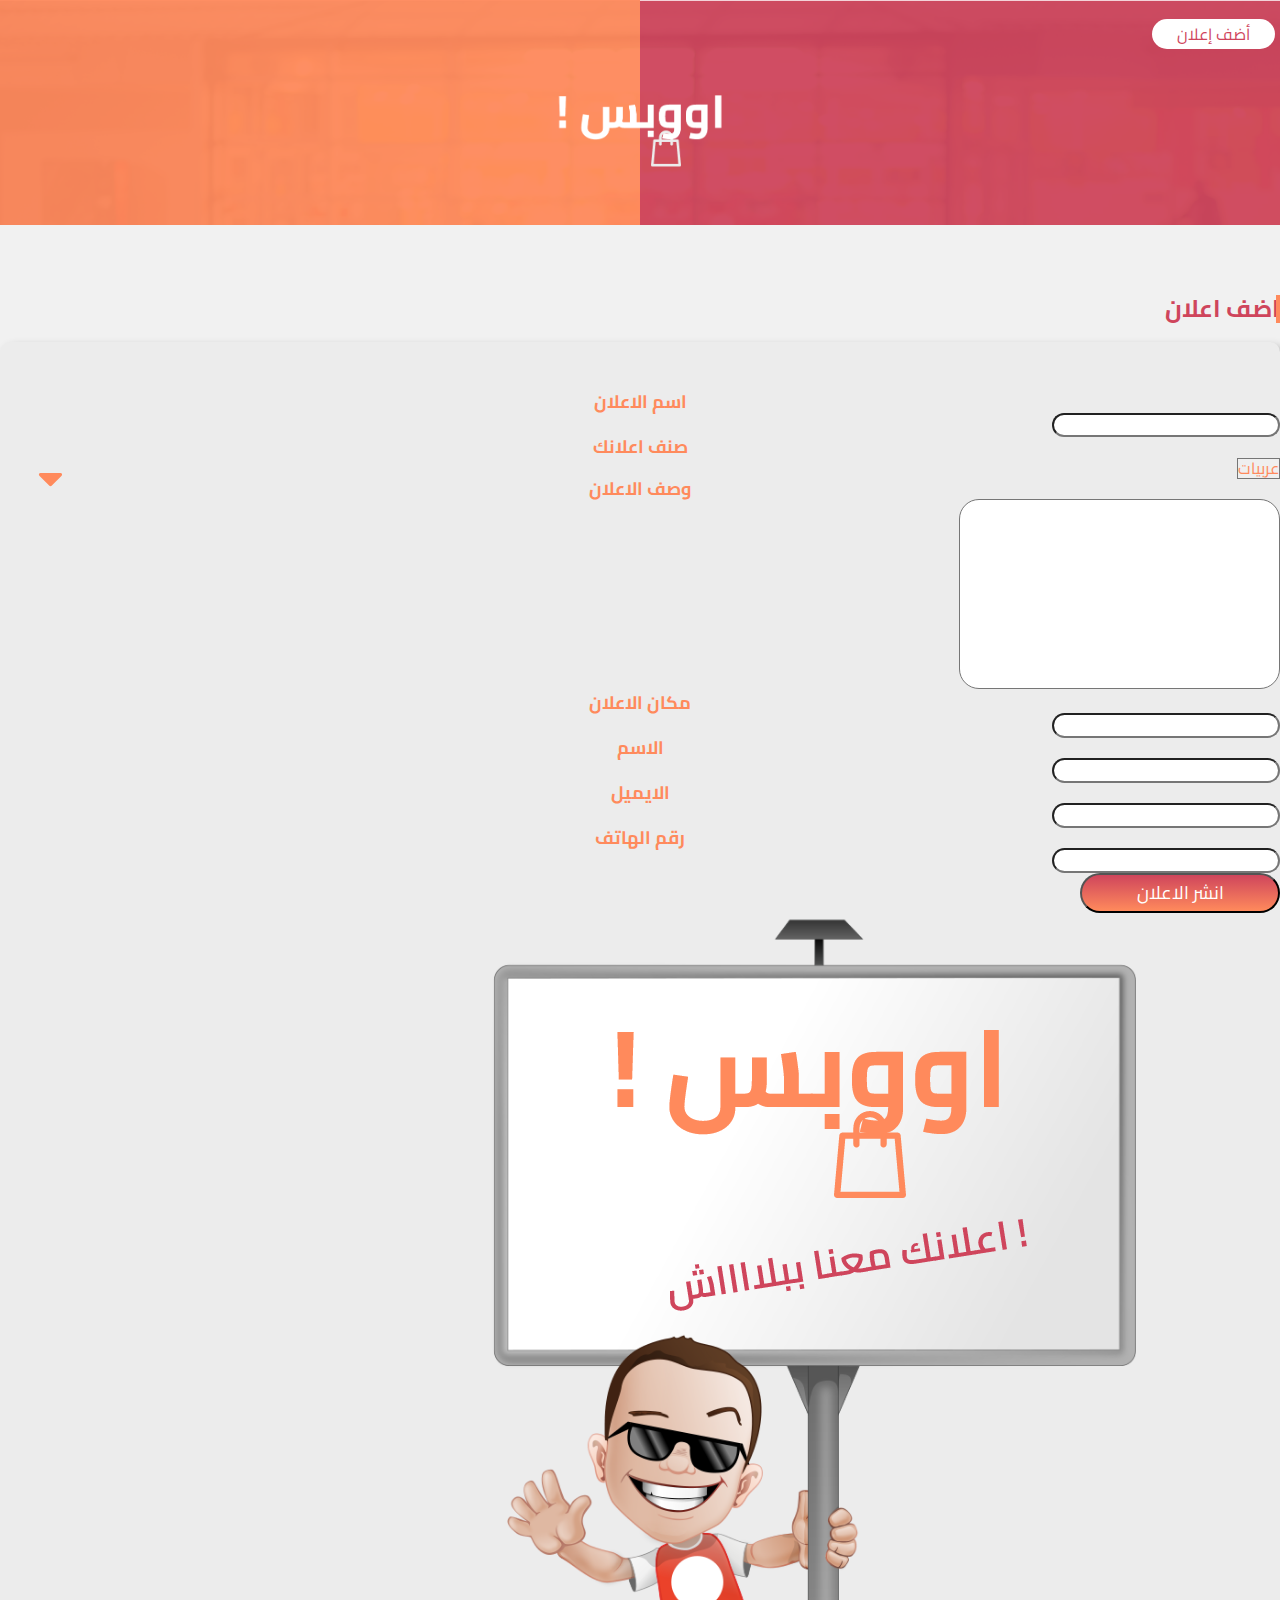
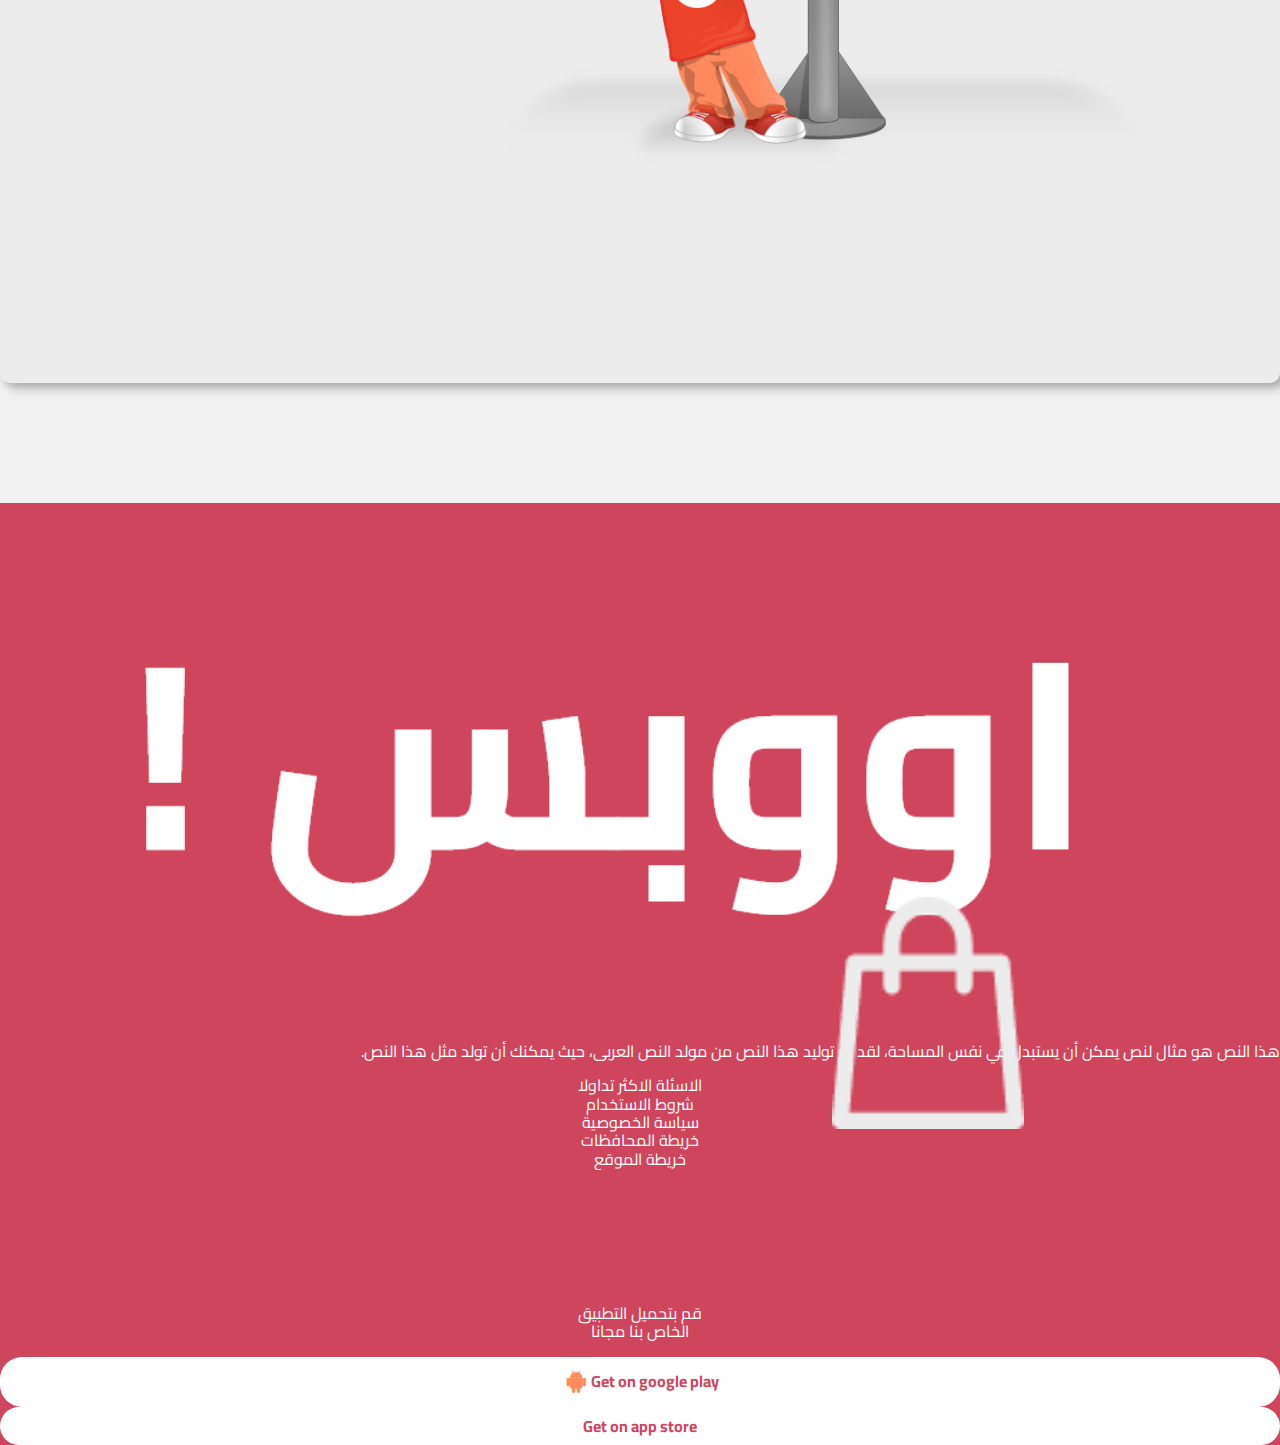
<file: add-ad2.html>
<!DOCTYPE html>
<html lang="en">
  <head>
    <meta charset="UTF-8" />
    <meta http-equiv="X-UA-Compatible" content="IE=edge" />
    <meta name="viewport" content="width=device-width, initial-scale=1.0" />
    <link rel="stylesheet" href="assets/normalize.css" />
    <link rel="preconnect" href="https://fonts.gstatic.com" />
    <link
      href="https://fonts.googleapis.com/css2?family=Cairo&display=swap"
      rel="stylesheet"
    />
    <link
      href="https://unpkg.com/boxicons@2.0.7/css/boxicons.min.css"
      rel="stylesheet"
    />
    <link
      rel="stylesheet"
      href="https://cdnjs.cloudflare.com/ajax/libs/font-awesome/5.15.3/css/all.min.css"
      integrity="sha512-iBBXm8fW90+nuLcSKlbmrPcLa0OT92xO1BIsZ+ywDWZCvqsWgccV3gFoRBv0z+8dLJgyAHIhR35VZc2oM/gI1w=="
      crossorigin="anonymous"
    />
    <link
      rel="stylesheet"
      href="https://cdn.jsdelivr.net/npm/bootstrap@4.6.0/dist/css/bootstrap.min.css"
      integrity="sha384-B0vP5xmATw1+K9KRQjQERJvTumQW0nPEzvF6L/Z6nronJ3oUOFUFpCjEUQouq2+l"
      crossorigin="anonymous"
    />
    <link rel="stylesheet" href="assets/main.css" />
    <title>Add ad</title>
  </head>
  <body>
    <!-- header -->
    <header class="header ad-header">
      <div class="container">
        <div class="add-ad">
          <i class="fas fa-user-alt"></i>
          <a href="#" class="add-ad-link">أضف إعلان</a>
        </div>
        <div class="header-imgs-container">
          <img
            src="assets/imgs/! اووبس@2x.png"
            class="header-oops-img"
            alt=""
          />
          <img
            src="assets/imgs/shopping-bag.png"
            class="header-bag-img"
            alt=""
          />
        </div>
      </div>
    </header>
    <!-- ads section -->
    <div class="ads ad-ads">
      <div class="container">
        <h2 class="ads-sec-title pr-3">اضف اعلان</h2>
        <div class="row ad-details mt-4">
          <div class="col-12 col-md-7">
            <form action="">
              <div class="form-group">
                <label for="name" class="ad-label">اسم الاعلان</label>
                <input
                  id="name"
                  type="text"
                  class="form-control form-control-lg"
                />
              </div>
              <div class="select-container ad-select-container mt-4">
                <label for="" class="ad-label">صنف اعلانك</label>
                <svg
                  aria-hidden="true"
                  focusable="false"
                  data-prefix="fas"
                  data-icon="caret-down"
                  class="svg-inline--fa fa-caret-down fa-w-10 ad-svg"
                  role="img"
                  xmlns="http://www.w3.org/2000/svg"
                  viewBox="0 0 320 512"
                  width="25"
                >
                  <path
                    fill="#ff8a5c"
                    d="M31.3 192h257.3c17.8 0 26.7 21.5 14.1 34.1L174.1 354.8c-7.8 7.8-20.5 7.8-28.3 0L17.2 226.1C4.6 213.5 13.5 192 31.3 192z"
                  ></path>
                </svg>
                <select class="ad-select form-control form-control-lg">
                  <option selected>عربيات</option>
                  <option>1</option>
                  <option>2</option>
                  <option>3</option>
                  <option>4</option>
                  <option>5</option>
                </select>
              </div>
              <div class="form-group mt-4">
                <label for="name" class="ad-label">وصف الاعلان</label>
                <textarea
                  name=""
                  class="form-control"
                  id=""
                  cols="30"
                  rows="10"
                ></textarea>
              </div>
              <div class="form-group mt-4">
                <label for="name" class="ad-label">مكان الاعلان</label>
                <input
                  id="name"
                  type="text"
                  class="form-control form-control-lg"
                />
              </div>
              <div class="form-group mt-4">
                <label for="name" class="ad-label">الاسم</label>
                <input
                  id="name"
                  type="text"
                  class="form-control form-control-lg"
                />
              </div>
              <div class="form-group mt-4">
                <label for="name" class="ad-label">الايميل</label>
                <input
                  id="name"
                  type="text"
                  class="form-control form-control-lg"
                />
              </div>
              <div class="form-group mt-4">
                <label for="name" class="ad-label">رقم الهاتف</label>
                <input
                  id="name"
                  type="text"
                  class="form-control form-control-lg"
                />
              </div>
              <div class="text-center mt-5">
                <button class="btn btn-more">انشر الاعلان</button>
              </div>
            </form>
          </div>
          <div class="col-12 col-md-5">
            <img src="assets/imgs/Group 33.png" class="img-fluid" alt="" />
          </div>
        </div>
      </div>
    </div>
    <!-- footer section -->
    <footer class="footer py-5">
      <div class="container">
        <div class="row">
          <div class="col-12 col-md-3">
            <div class="imgs-container">
              <img src="assets/imgs/! اووبس@2x.png" class="oops-img" alt="" />
              <img
                src="assets/imgs/shopping-bag.png"
                class="shopping-bag"
                alt=""
              />
            </div>
            <p class="footer-desc">
              هذا النص هو مثال لنص يمكن أن يستبدل في نفس المساحة، لقد تم توليد
              هذا النص من مولد النص العربى، حيث يمكنك أن تولد مثل هذا النص.
            </p>
          </div>
          <div class="col-12 col-md-3 mt-5 mt-md-0">
            <ul class="list-unstyled">
              <li class="py-1">
                <a href="#"> الاسئلة الاكثر تداولا </a>
              </li>
              <li class="py-1">
                <a href="#"> شروط الاستخدام </a>
              </li>
              <li class="py-1">
                <a href="#"> سياسة الخصوصية </a>
              </li>
              <li class="py-1">
                <a href="#"> خريطة المحافظات </a>
              </li>
              <li class="py-1">
                <a href="#"> خريطة الموقع </a>
              </li>
            </ul>
          </div>
          <div class="col-12 col-md-3 mt-5 mt-md-0">
            <ul class="list-inline">
              <li class="list-inline-item">
                <a href="#">
                  <i class="fab fa-facebook-f"></i>
                </a>
              </li>
              <li class="list-inline-item mr-3">
                <a href="#">
                  <i class="fab fa-twitter"></i>
                </a>
              </li>
              <li class="list-inline-item mr-3">
                <a href="#">
                  <i class="fab fa-whatsapp"></i>
                </a>
              </li>
            </ul>
          </div>
          <div class="col-12 col-md-3 mt-5 mt-md-0">
            <p class="last-desc">
              قم بتحميل التطبيق <br />
              الخاص بنا مجانا
            </p>
            <div class="download-section">
              <a href="#">
                <span class="download-app">Get on google play</span>
                <i class="bx bxl-android mr-2"></i>
              </a>
            </div>
            <div class="download-section mt-4">
              <a href="#">
                <span class="download-app">Get on app store</span>
                <i class="fab fa-apple mr-2"></i>
              </a>
            </div>
          </div>
        </div>
      </div>
    </footer>
    <script
      src="https://code.jquery.com/jquery-3.5.1.slim.min.js"
      integrity="sha384-DfXdz2htPH0lsSSs5nCTpuj/zy4C+OGpamoFVy38MVBnE+IbbVYUew+OrCXaRkfj"
      crossorigin="anonymous"
    ></script>
    <script
      src="https://cdn.jsdelivr.net/npm/popper.js@1.16.1/dist/umd/popper.min.js"
      integrity="sha384-9/reFTGAW83EW2RDu2S0VKaIzap3H66lZH81PoYlFhbGU+6BZp6G7niu735Sk7lN"
      crossorigin="anonymous"
    ></script>
    <script
      src="https://cdn.jsdelivr.net/npm/bootstrap@4.6.0/dist/js/bootstrap.min.js"
      integrity="sha384-+YQ4JLhjyBLPDQt//I+STsc9iw4uQqACwlvpslubQzn4u2UU2UFM80nGisd026JF"
      crossorigin="anonymous"
    ></script>
  </body>
</html>
</file>
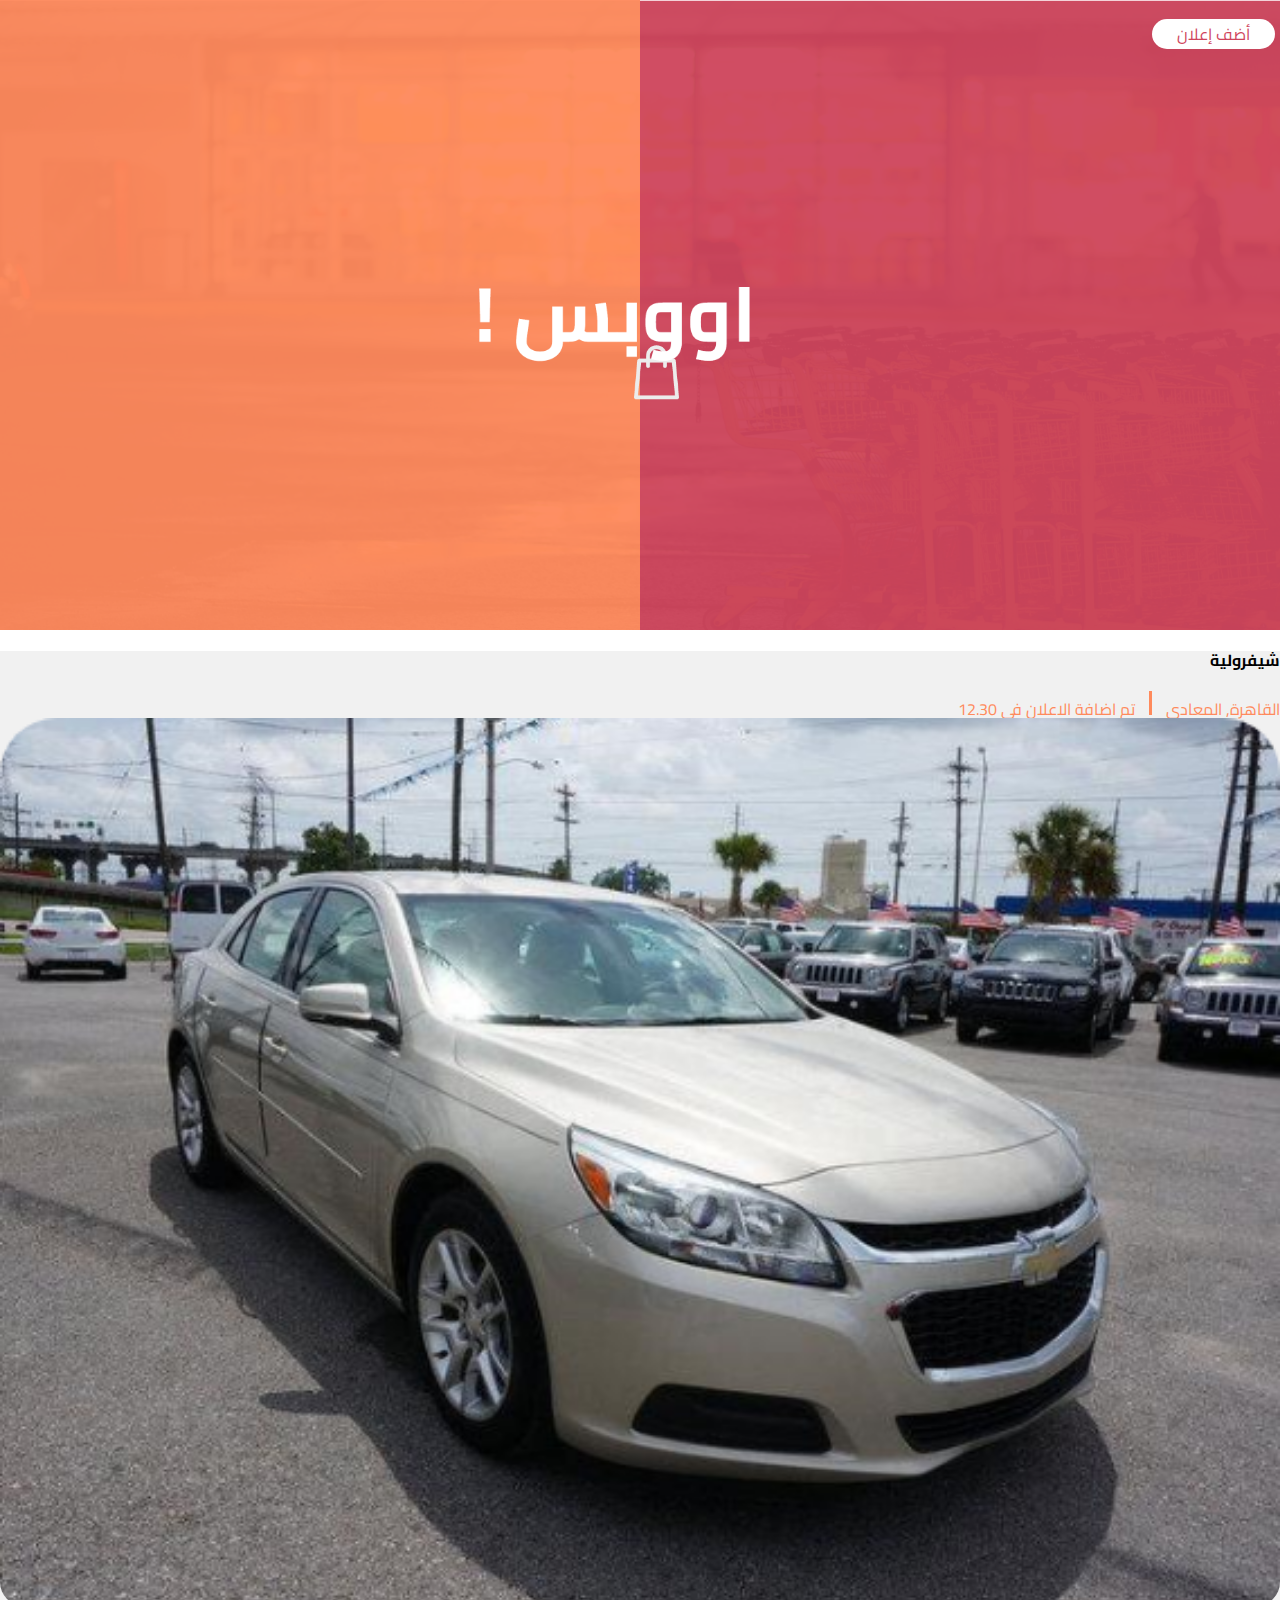
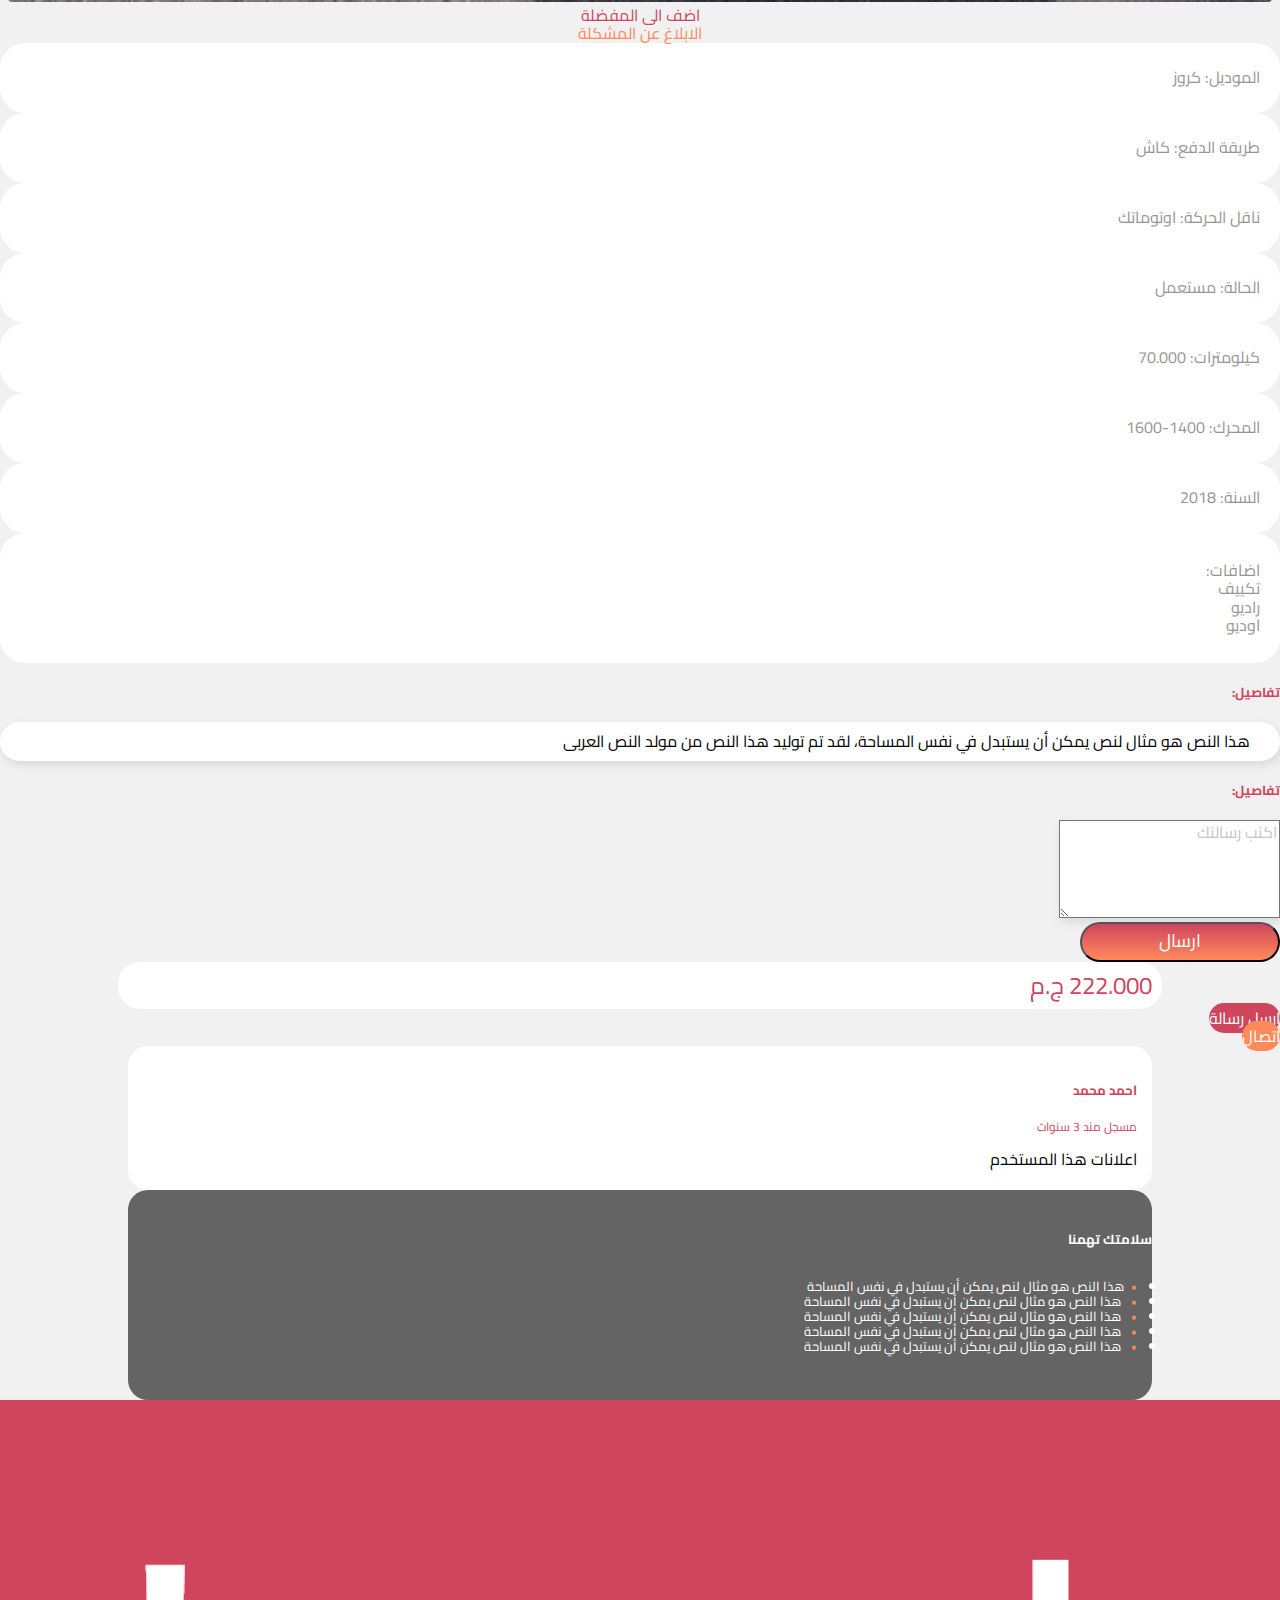
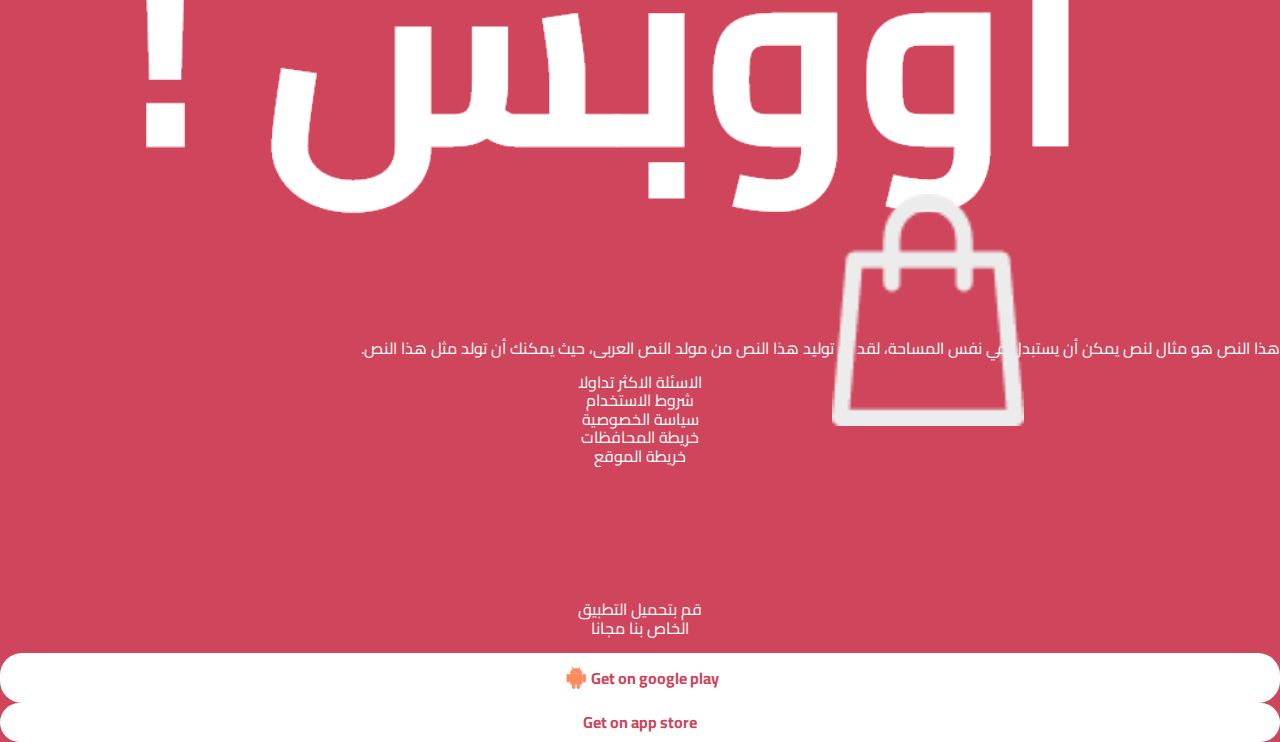
<file: car-details.html>
<!DOCTYPE html>
<html lang="en">
  <head>
    <meta charset="UTF-8" />
    <meta http-equiv="X-UA-Compatible" content="IE=edge" />
    <meta name="viewport" content="width=device-width, initial-scale=1.0" />
    <link rel="stylesheet" href="assets/normalize.css" />
    <link rel="preconnect" href="https://fonts.gstatic.com" />
    <link
      href="https://fonts.googleapis.com/css2?family=Cairo&display=swap"
      rel="stylesheet"
    />
    <link
      href="https://unpkg.com/boxicons@2.0.7/css/boxicons.min.css"
      rel="stylesheet"
    />
    <link
      rel="stylesheet"
      href="https://cdnjs.cloudflare.com/ajax/libs/font-awesome/5.15.3/css/all.min.css"
      integrity="sha512-iBBXm8fW90+nuLcSKlbmrPcLa0OT92xO1BIsZ+ywDWZCvqsWgccV3gFoRBv0z+8dLJgyAHIhR35VZc2oM/gI1w=="
      crossorigin="anonymous"
    />
    <link
      rel="stylesheet"
      href="https://cdn.jsdelivr.net/npm/bootstrap@4.6.0/dist/css/bootstrap.min.css"
      integrity="sha384-B0vP5xmATw1+K9KRQjQERJvTumQW0nPEzvF6L/Z6nronJ3oUOFUFpCjEUQouq2+l"
      crossorigin="anonymous"
    />
    <link rel="stylesheet" href="assets/main.css" />
    <title>Car details</title>
  </head>
  <body>
    <!-- header -->
    <header class="header">
      <div class="container">
        <div class="add-ad">
          <i class="fas fa-user-alt"></i>
          <a href="#" class="add-ad-link">أضف إعلان</a>
        </div>
        <div class="header-imgs-container">
          <img
            src="assets/imgs/! اووبس@2x.png"
            class="header-oops-img"
            alt=""
          />
          <img
            src="assets/imgs/shopping-bag.png"
            class="header-bag-img"
            alt=""
          />
        </div>
      </div>
    </header>
    <!-- car details -->
    <div class="car-details py-5">
      <div class="container">
        <h4>شيفرولية</h4>
        <div class="details-desc d-flex align-items-center">
          <span>القاهرة, المعادى</span>
          <span class="column"></span>
          <span>تم اضافة الاعلان فى 12.30</span>
        </div>
        <div class="row mt-3">
          <div class="col-12 col-md-8">
            <div class="img-container">
              <img src="assets/imgs/2.png" alt="" />
              <div class="lay-on">
                <a href="#"><i class="fas fa-search-plus"></i></a>
              </div>
            </div>
            <div class="d-flex justify-content-center align-items-center py-5">
              <div class="add-fav ml-4">
                <i class="far fa-star"></i>
                <div>اضف الى المفضلة</div>
              </div>
              <div class="report-problem">
                <i class="fas fa-exclamation-circle"></i>
                <div>الابلاغ عن المشكلة</div>
              </div>
            </div>
            <div class="car-info row">
              <div class="col-12 col-md-5 offset-md-2">الموديل: كروز</div>
              <div class="col-12 col-md-5 mt-3 mt-md-0">طريقة الدفع: كاش</div>
              <div class="col-12 col-md-5 offset-md-2 mt-3">
                ناقل الحركة: اوتوماتك
              </div>
              <div class="col-12 col-md-5 mt-3">الحالة: مستعمل</div>
              <div class="col-12 col-md-5 offset-md-2 mt-3">
                كيلومترات: 70.000
              </div>
              <div class="col-12 col-md-5 mt-3">المحرك: 1400-1600</div>
              <div class="col-12 col-md-5 offset-md-2 mt-3">السنة: 2018</div>
              <div class="col-12 col-md-5 mt-3">
                اضافات: <br />
                تكييف <br />
                راديو <br />
                اوديو
              </div>
            </div>
            <div class="details">
              <h5 class="details-title mt-5 mb-3">تفاصيل:</h5>
              <p>
                هذا النص هو مثال لنص يمكن أن يستبدل في نفس المساحة، لقد تم توليد
                هذا النص من مولد النص العربى
              </p>
            </div>
            <div class="details">
              <h5 class="details-title mt-5 mb-3">تفاصيل:</h5>
              <textarea
                name=""
                id=""
                rows="5"
                placeholder="اكتب رسالتك"
                class="form-control"
              ></textarea>
            </div>
            <div class="text-center mt-5">
              <button class="btn btn-more">ارسال</button>
            </div>
          </div>
          <div class="col-12 col-md-4 text-center">
            <div class="car-price mt-4 mt-md-0">222.000 ج.م</div>
            <div class="mt-4">
              <a href="#" class="btn send-btn">ارسل رسالة</a>
            </div>
            <div class="mt-4">
              <a href="#" class="btn contact-btn">اتصال</a>
            </div>
            <div class="media mt-4">
              <i class="far fa-user mr-3"></i>
              <div class="media-body">
                <h5 class="mt-0">احمد محمد</h5>
                <p>مسجل مند 3 سنوات</p>
                <p>اعلانات هذا المستخدم</p>
              </div>
            </div>
            <div class="safety mt-4">
              <h5>سلامتك تهمنا</h5>
              <ul class="list-unstyled">
                <li>هذا النص هو مثال لنص يمكن أن يستبدل في نفس المساحة</li>
                <li class="mt-3">
                  هذا النص هو مثال لنص يمكن أن يستبدل في نفس المساحة
                </li>
                <li class="mt-3">
                  هذا النص هو مثال لنص يمكن أن يستبدل في نفس المساحة
                </li>
                <li class="mt-3">
                  هذا النص هو مثال لنص يمكن أن يستبدل في نفس المساحة
                </li>
                <li class="mt-3">
                  هذا النص هو مثال لنص يمكن أن يستبدل في نفس المساحة
                </li>
              </ul>
            </div>
          </div>
        </div>
      </div>
    </div>
    <!-- footer section -->
    <footer class="footer py-5">
      <div class="container">
        <div class="row">
          <div class="col-12 col-md-3">
            <div class="imgs-container">
              <img src="assets/imgs/! اووبس@2x.png" class="oops-img" alt="" />
              <img
                src="assets/imgs/shopping-bag.png"
                class="shopping-bag"
                alt=""
              />
            </div>
            <p class="footer-desc">
              هذا النص هو مثال لنص يمكن أن يستبدل في نفس المساحة، لقد تم توليد
              هذا النص من مولد النص العربى، حيث يمكنك أن تولد مثل هذا النص.
            </p>
          </div>
          <div class="col-12 col-md-3 mt-5 mt-md-0">
            <ul class="list-unstyled">
              <li class="py-1">
                <a href="#"> الاسئلة الاكثر تداولا </a>
              </li>
              <li class="py-1">
                <a href="#"> شروط الاستخدام </a>
              </li>
              <li class="py-1">
                <a href="#"> سياسة الخصوصية </a>
              </li>
              <li class="py-1">
                <a href="#"> خريطة المحافظات </a>
              </li>
              <li class="py-1">
                <a href="#"> خريطة الموقع </a>
              </li>
            </ul>
          </div>
          <div class="col-12 col-md-3 mt-5 mt-md-0">
            <ul class="list-inline">
              <li class="list-inline-item">
                <a href="#">
                  <i class="fab fa-facebook-f"></i>
                </a>
              </li>
              <li class="list-inline-item mr-3">
                <a href="#">
                  <i class="fab fa-twitter"></i>
                </a>
              </li>
              <li class="list-inline-item mr-3">
                <a href="#">
                  <i class="fab fa-whatsapp"></i>
                </a>
              </li>
            </ul>
          </div>
          <div class="col-12 col-md-3 mt-5 mt-md-0">
            <p class="last-desc">
              قم بتحميل التطبيق <br />
              الخاص بنا مجانا
            </p>
            <div class="download-section">
              <a href="#">
                <span class="download-app">Get on google play</span>
                <i class="bx bxl-android mr-2"></i>
              </a>
            </div>
            <div class="download-section mt-4">
              <a href="#">
                <span class="download-app">Get on app store</span>
                <i class="fab fa-apple mr-2"></i>
              </a>
            </div>
          </div>
        </div>
      </div>
    </footer>
    <script
      src="https://code.jquery.com/jquery-3.5.1.slim.min.js"
      integrity="sha384-DfXdz2htPH0lsSSs5nCTpuj/zy4C+OGpamoFVy38MVBnE+IbbVYUew+OrCXaRkfj"
      crossorigin="anonymous"
    ></script>
    <script
      src="https://cdn.jsdelivr.net/npm/popper.js@1.16.1/dist/umd/popper.min.js"
      integrity="sha384-9/reFTGAW83EW2RDu2S0VKaIzap3H66lZH81PoYlFhbGU+6BZp6G7niu735Sk7lN"
      crossorigin="anonymous"
    ></script>
    <script
      src="https://cdn.jsdelivr.net/npm/bootstrap@4.6.0/dist/js/bootstrap.min.js"
      integrity="sha384-+YQ4JLhjyBLPDQt//I+STsc9iw4uQqACwlvpslubQzn4u2UU2UFM80nGisd026JF"
      crossorigin="anonymous"
    ></script>
  </body>
</html>
</file>
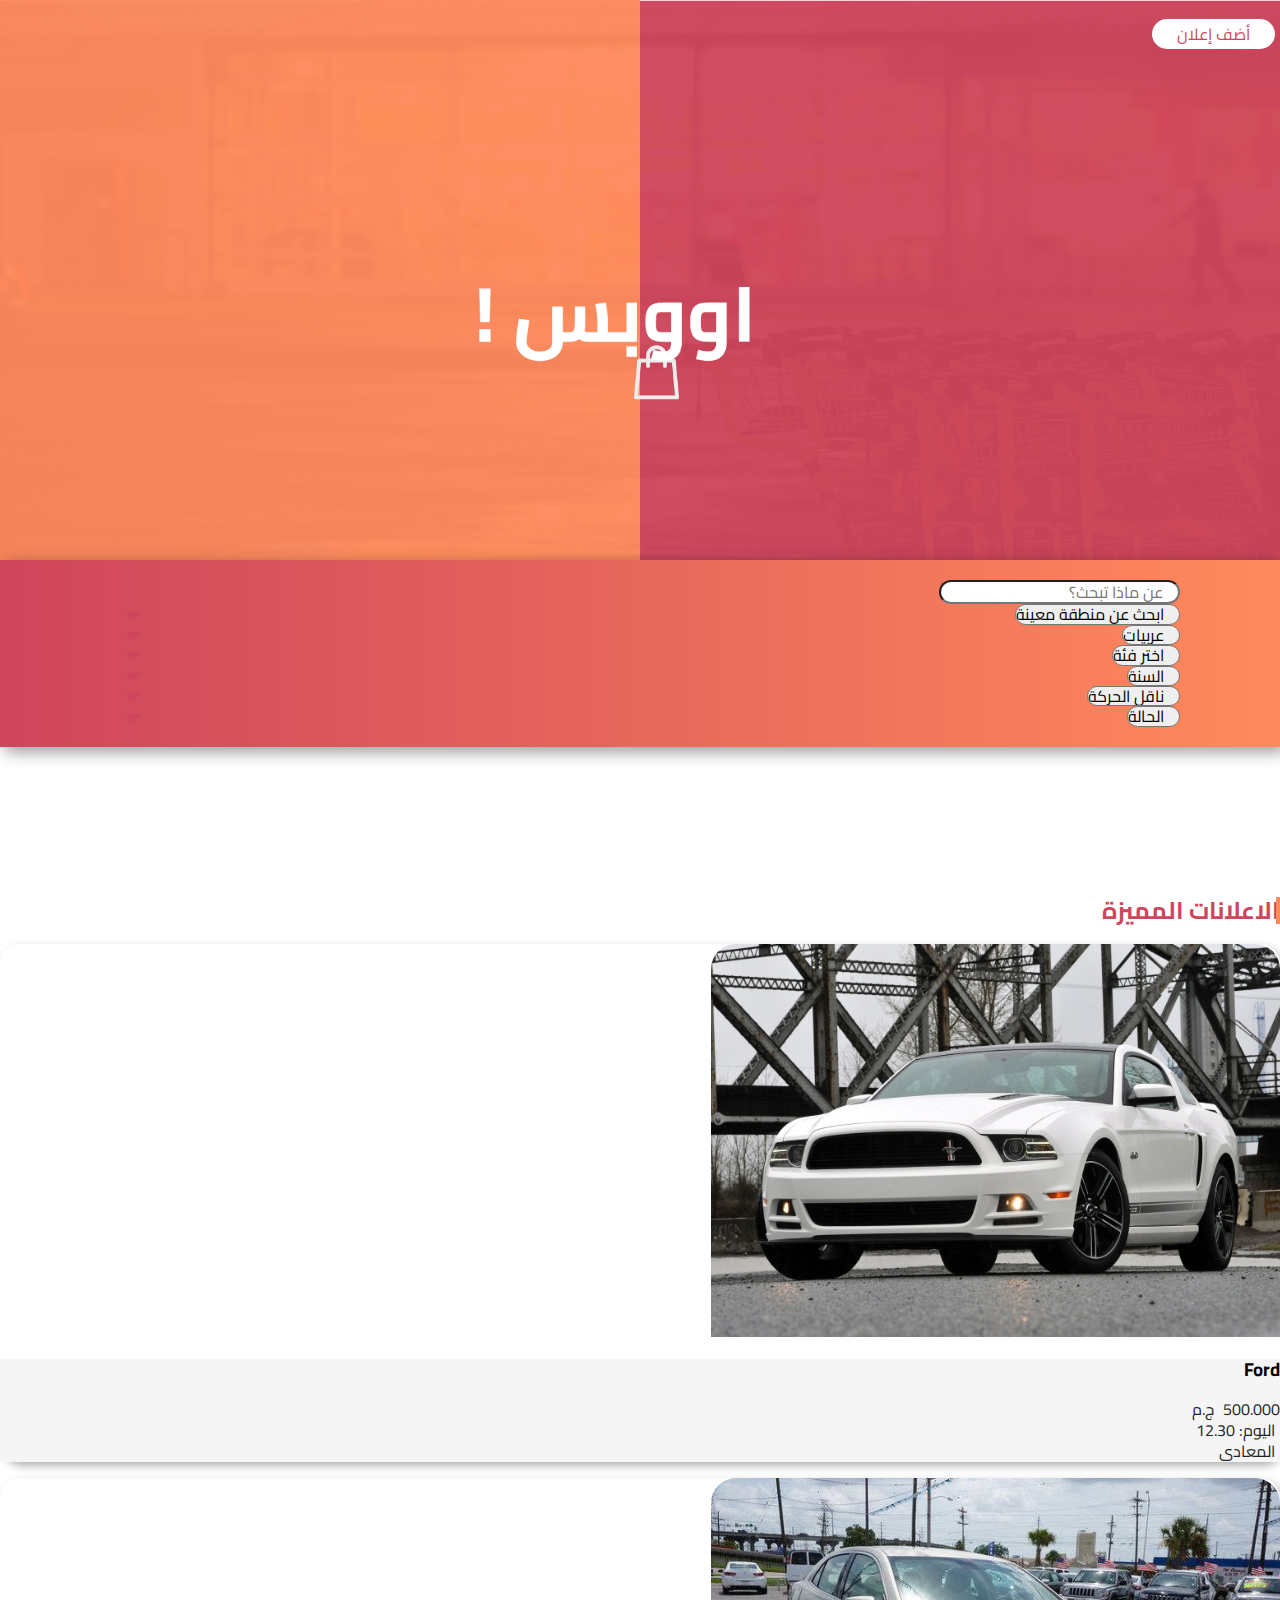
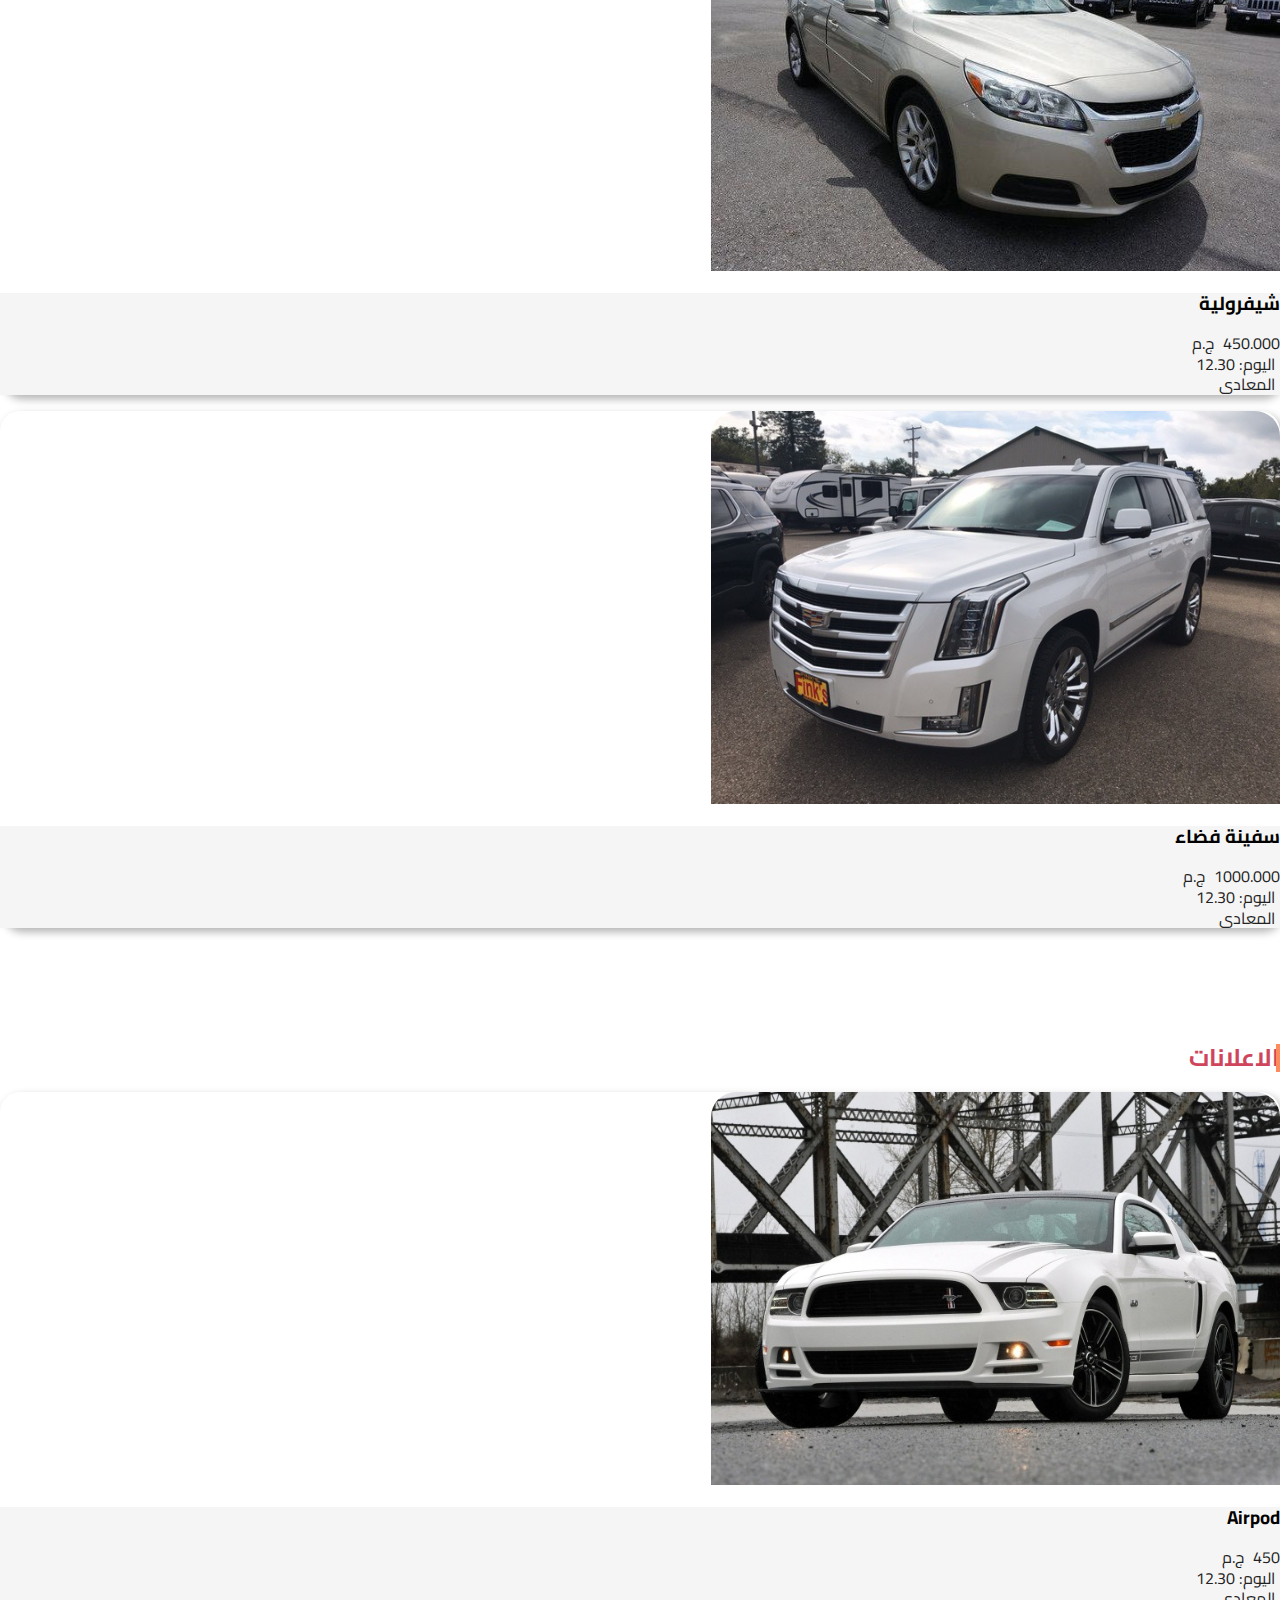
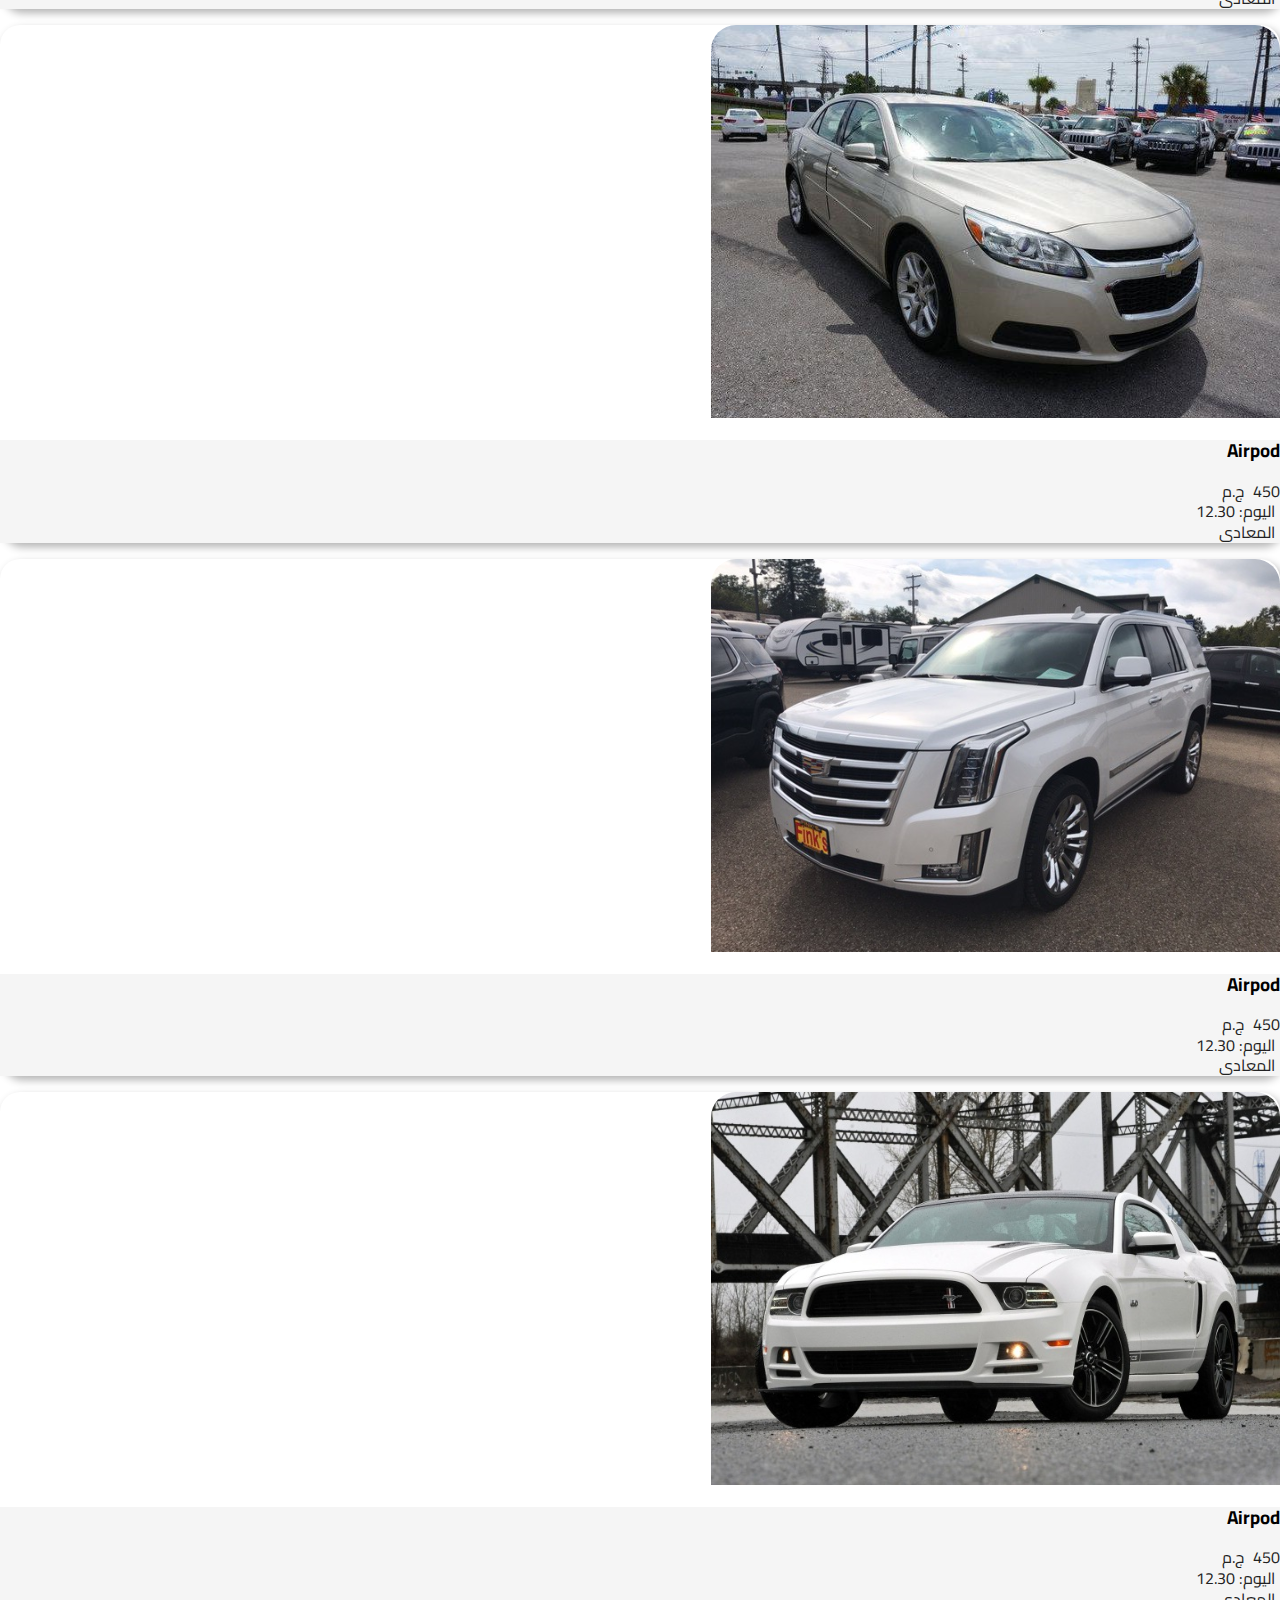
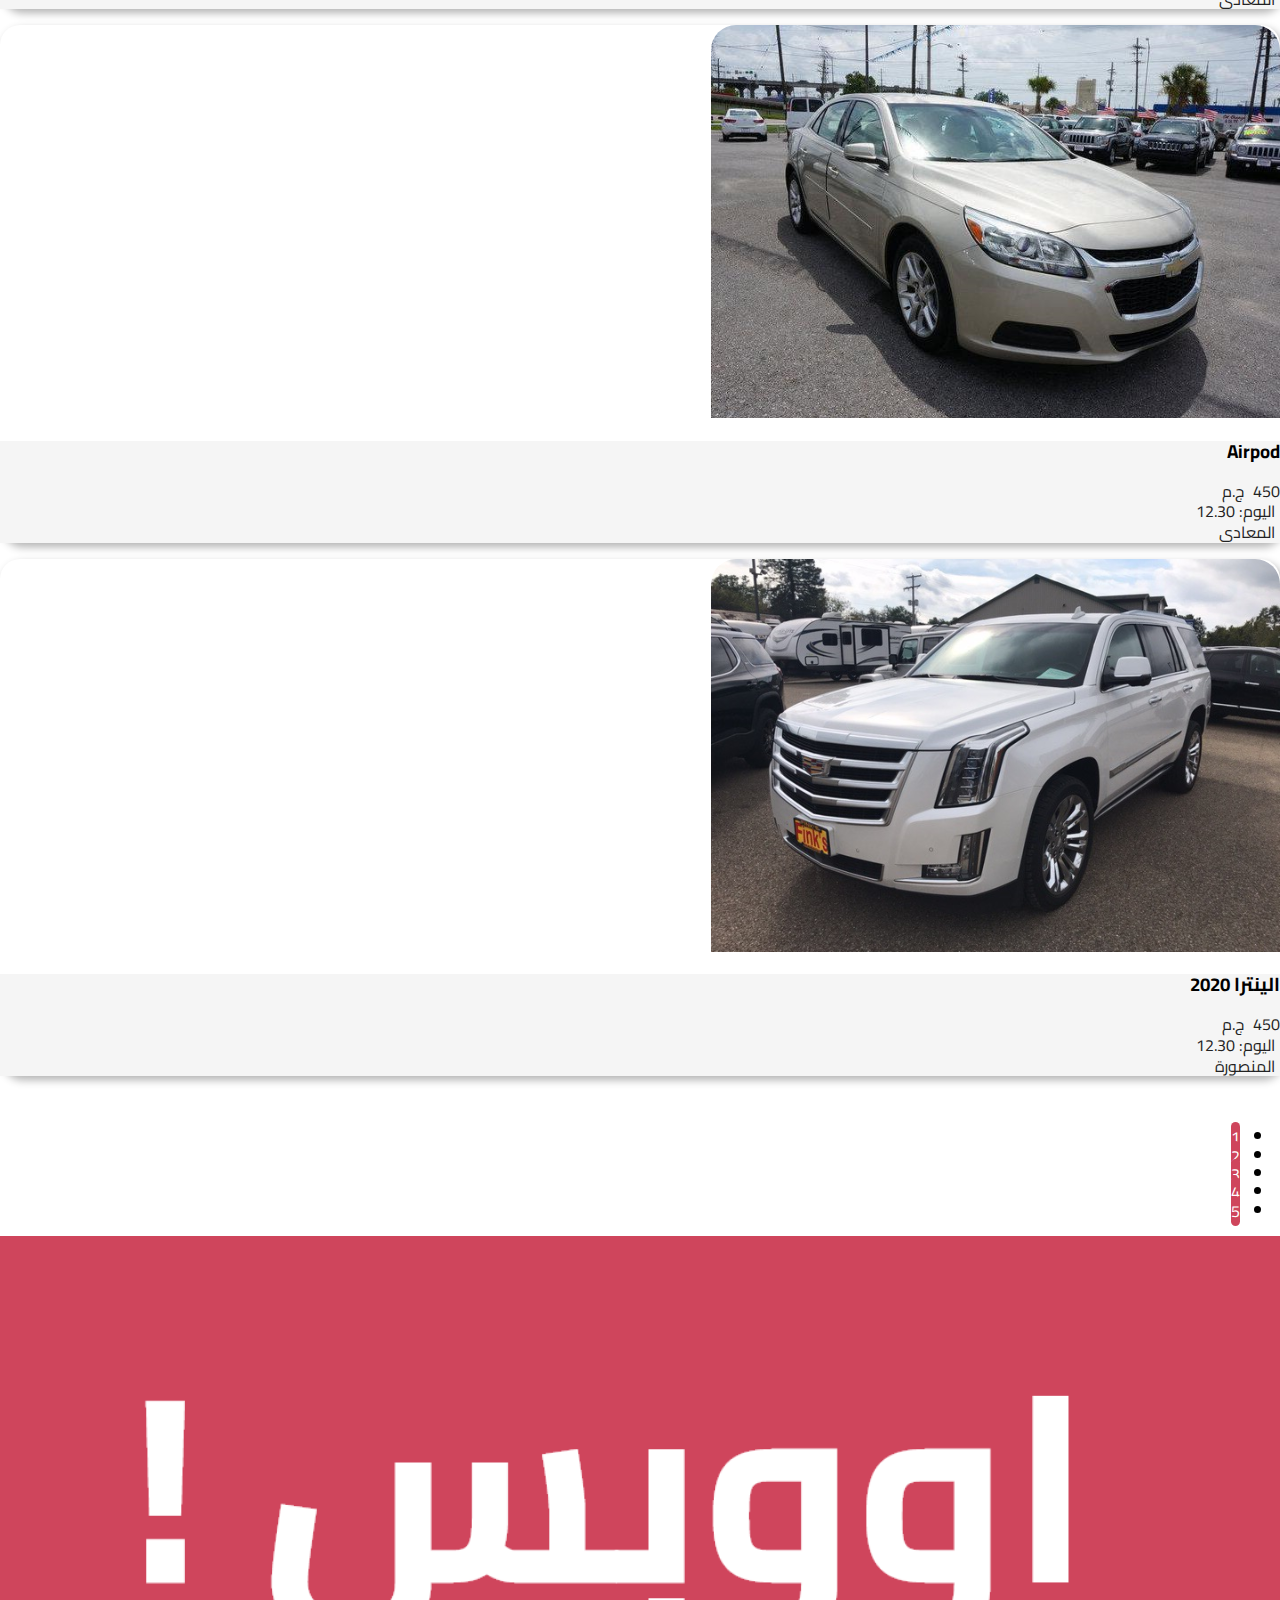
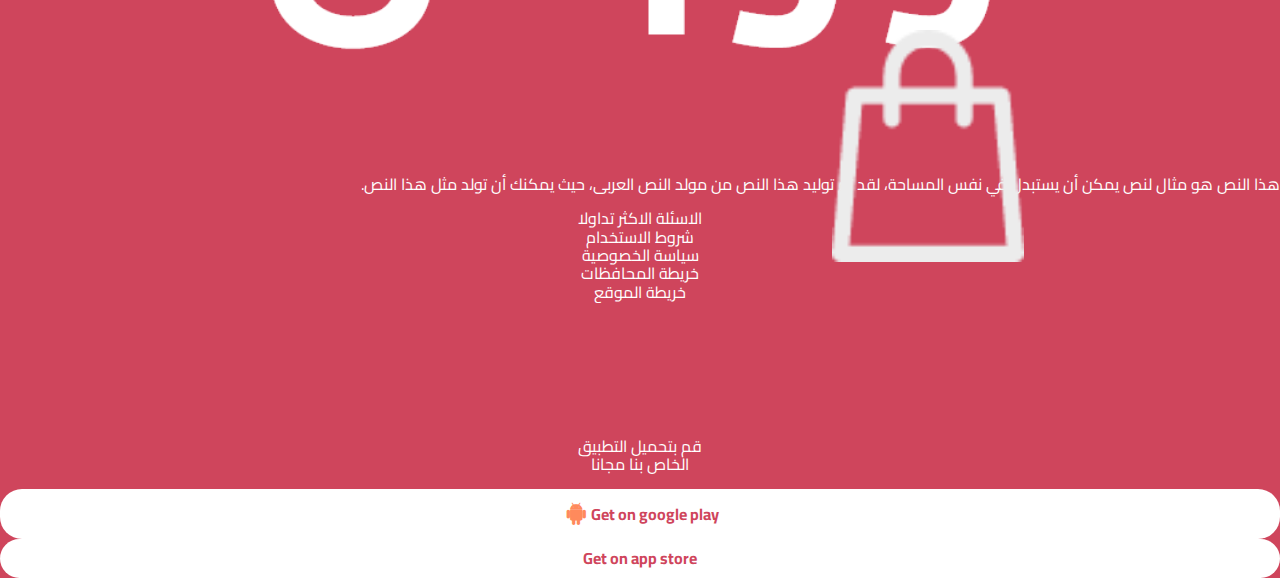
<file: cars.html>
<!DOCTYPE html>
<html lang="en">
  <head>
    <meta charset="UTF-8" />
    <meta http-equiv="X-UA-Compatible" content="IE=edge" />
    <meta name="viewport" content="width=device-width, initial-scale=1.0" />
    <link rel="stylesheet" href="assets/normalize.css" />
    <link rel="preconnect" href="https://fonts.gstatic.com" />
    <link
      href="https://fonts.googleapis.com/css2?family=Cairo&display=swap"
      rel="stylesheet"
    />
    <link
      href="https://unpkg.com/boxicons@2.0.7/css/boxicons.min.css"
      rel="stylesheet"
    />
    <link
      rel="stylesheet"
      href="https://cdnjs.cloudflare.com/ajax/libs/font-awesome/5.15.3/css/all.min.css"
      integrity="sha512-iBBXm8fW90+nuLcSKlbmrPcLa0OT92xO1BIsZ+ywDWZCvqsWgccV3gFoRBv0z+8dLJgyAHIhR35VZc2oM/gI1w=="
      crossorigin="anonymous"
    />
    <link
      rel="stylesheet"
      href="https://cdn.jsdelivr.net/npm/bootstrap@4.6.0/dist/css/bootstrap.min.css"
      integrity="sha384-B0vP5xmATw1+K9KRQjQERJvTumQW0nPEzvF6L/Z6nronJ3oUOFUFpCjEUQouq2+l"
      crossorigin="anonymous"
    />
    <link rel="stylesheet" href="assets/main.css" />
    <title>Cars</title>
  </head>
  <body>
    <!-- header -->
    <header class="header">
      <div class="container">
        <div class="add-ad">
          <i class="fas fa-user-alt"></i>
          <a href="#" class="add-ad-link">أضف إعلان</a>
        </div>
        <div class="header-imgs-container">
          <img
            src="assets/imgs/! اووبس@2x.png"
            class="header-oops-img"
            alt=""
          />
          <img
            src="assets/imgs/shopping-bag.png"
            class="header-bag-img"
            alt=""
          />
        </div>
      </div>
    </header>
    <!-- nav section -->
    <div class="container">
      <nav class="navigation car-navigation">
        <form action="">
          <div class="row">
            <div class="col-12 col-md-4">
              <input
                class="form-control search-what"
                placeholder="عن ماذا تبحث؟"
              />
            </div>
            <div class="select-container col-12 col-md-4 mt-3 mt-md-0">
              <svg
                aria-hidden="true"
                focusable="false"
                data-prefix="fas"
                data-icon="caret-down"
                class="svg-inline--fa fa-caret-down fa-w-10"
                role="img"
                xmlns="http://www.w3.org/2000/svg"
                viewBox="0 0 320 512"
              >
                <path
                  fill="#cf455c"
                  d="M31.3 192h257.3c17.8 0 26.7 21.5 14.1 34.1L174.1 354.8c-7.8 7.8-20.5 7.8-28.3 0L17.2 226.1C4.6 213.5 13.5 192 31.3 192z"
                ></path>
              </svg>
              <select class="form-control">
                <option selected>ابحث عن منطقة معينة</option>
                <option>1</option>
                <option>2</option>
                <option>3</option>
                <option>4</option>
                <option>5</option>
              </select>
            </div>
            <div class="select-container col-12 col-md-4 mt-3 mt-md-0">
              <svg
                aria-hidden="true"
                focusable="false"
                data-prefix="fas"
                data-icon="caret-down"
                class="svg-inline--fa fa-caret-down fa-w-10"
                role="img"
                xmlns="http://www.w3.org/2000/svg"
                viewBox="0 0 320 512"
              >
                <path
                  fill="#cf455c"
                  d="M31.3 192h257.3c17.8 0 26.7 21.5 14.1 34.1L174.1 354.8c-7.8 7.8-20.5 7.8-28.3 0L17.2 226.1C4.6 213.5 13.5 192 31.3 192z"
                ></path>
              </svg>
              <select class="form-control">
                <option selected>عربيات</option>
                <option>1</option>
                <option>2</option>
                <option>3</option>
                <option>4</option>
                <option>5</option>
              </select>
            </div>
          </div>
          <div class="row mt-4">
            <div class="col-12 col-md-3">
              <div class="select-container">
                <svg
                  aria-hidden="true"
                  focusable="false"
                  data-prefix="fas"
                  data-icon="caret-down"
                  class="svg-inline--fa fa-caret-down fa-w-10"
                  role="img"
                  xmlns="http://www.w3.org/2000/svg"
                  viewBox="0 0 320 512"
                >
                  <path
                    fill="#cf455c"
                    d="M31.3 192h257.3c17.8 0 26.7 21.5 14.1 34.1L174.1 354.8c-7.8 7.8-20.5 7.8-28.3 0L17.2 226.1C4.6 213.5 13.5 192 31.3 192z"
                  ></path>
                </svg>
                <select class="form-control">
                  <option selected>اختر فئة</option>
                  <option>1</option>
                  <option>2</option>
                  <option>3</option>
                  <option>4</option>
                  <option>5</option>
                </select>
              </div>
            </div>
            <div class="col-12 col-md-3 mt-3 mt-md-0">
              <div class="select-container">
                <svg
                  aria-hidden="true"
                  focusable="false"
                  data-prefix="fas"
                  data-icon="caret-down"
                  class="svg-inline--fa fa-caret-down fa-w-10"
                  role="img"
                  xmlns="http://www.w3.org/2000/svg"
                  viewBox="0 0 320 512"
                >
                  <path
                    fill="#cf455c"
                    d="M31.3 192h257.3c17.8 0 26.7 21.5 14.1 34.1L174.1 354.8c-7.8 7.8-20.5 7.8-28.3 0L17.2 226.1C4.6 213.5 13.5 192 31.3 192z"
                  ></path>
                </svg>
                <select class="form-control">
                  <option selected>السنة</option>
                  <option>1</option>
                  <option>2</option>
                  <option>3</option>
                  <option>4</option>
                  <option>5</option>
                </select>
              </div>
            </div>
            <div class="col-12 col-md-3 mt-3 mt-md-0">
              <div class="select-container">
                <svg
                  aria-hidden="true"
                  focusable="false"
                  data-prefix="fas"
                  data-icon="caret-down"
                  class="svg-inline--fa fa-caret-down fa-w-10"
                  role="img"
                  xmlns="http://www.w3.org/2000/svg"
                  viewBox="0 0 320 512"
                >
                  <path
                    fill="#cf455c"
                    d="M31.3 192h257.3c17.8 0 26.7 21.5 14.1 34.1L174.1 354.8c-7.8 7.8-20.5 7.8-28.3 0L17.2 226.1C4.6 213.5 13.5 192 31.3 192z"
                  ></path>
                </svg>
                <select class="form-control">
                  <option selected>ناقل الحركة</option>
                  <option>1</option>
                  <option>2</option>
                  <option>3</option>
                  <option>4</option>
                  <option>5</option>
                </select>
              </div>
            </div>
            <div class="col-12 col-md-3 mt-3 mt-md-0">
              <div class="select-container">
                <svg
                  aria-hidden="true"
                  focusable="false"
                  data-prefix="fas"
                  data-icon="caret-down"
                  class="svg-inline--fa fa-caret-down fa-w-10"
                  role="img"
                  xmlns="http://www.w3.org/2000/svg"
                  viewBox="0 0 320 512"
                >
                  <path
                    fill="#cf455c"
                    d="M31.3 192h257.3c17.8 0 26.7 21.5 14.1 34.1L174.1 354.8c-7.8 7.8-20.5 7.8-28.3 0L17.2 226.1C4.6 213.5 13.5 192 31.3 192z"
                  ></path>
                </svg>
                <select class="form-control">
                  <option selected>الحالة</option>
                  <option>1</option>
                  <option>2</option>
                  <option>3</option>
                  <option>4</option>
                  <option>5</option>
                </select>
              </div>
            </div>
          </div>
        </form>
      </nav>
    </div>
    <!-- ads section -->
    <div class="container">
      <div class="ads">
        <h2 class="ads-sec-title pr-3">الاعلانات المميزة</h2>
        <div class="row mt-5">
          <div class="col-12 col-md-4 mt-4 mt-md-0">
            <div class="card">
              <img src="assets/imgs/1.png" class="card-img-top" alt="..." />
              <div class="card-body">
                <h3 class="card-title text-center">Ford</h3>
                <ul class="list-unstyled">
                  <li class="">
                    <i class="fas fa-money-bill-wave-alt"></i>
                    <span>500.000 ج.م</span>
                  </li>
                  <li class="">
                    <i class="far fa-clock"></i>
                    <span>اليوم: 12.30</span>
                  </li>
                  <li class="">
                    <i class="fas fa-map-marker-alt"></i>
                    <span>المعادى</span>
                  </li>
                </ul>
              </div>
            </div>
          </div>
          <div class="col-12 col-md-4 mt-5 mt-md-0">
            <div class="card">
              <img src="assets/imgs/2.png" class="card-img-top" alt="..." />
              <div class="card-body">
                <h3 class="card-title text-center">شيفرولية</h3>
                <ul class="list-unstyled">
                  <li class="">
                    <i class="fas fa-money-bill-wave-alt"></i>
                    <span>450.000 ج.م</span>
                  </li>
                  <li class="">
                    <i class="far fa-clock"></i>
                    <span>اليوم: 12.30</span>
                  </li>
                  <li class="">
                    <i class="fas fa-map-marker-alt"></i>
                    <span>المعادى</span>
                  </li>
                </ul>
              </div>
            </div>
          </div>
          <div class="col-12 col-md-4 mt-5 mt-md-0">
            <div class="card">
              <img src="assets/imgs/3.png" class="card-img-top" alt="..." />
              <div class="card-body">
                <h3 class="card-title text-center">سفينة فضاء</h3>
                <ul class="list-unstyled">
                  <li class="">
                    <i class="fas fa-money-bill-wave-alt"></i>
                    <span>1000.000 ج.م</span>
                  </li>
                  <li class="">
                    <i class="far fa-clock"></i>
                    <span>اليوم: 12.30</span>
                  </li>
                  <li class="">
                    <i class="fas fa-map-marker-alt"></i>
                    <span>المعادى</span>
                  </li>
                </ul>
              </div>
            </div>
          </div>
        </div>
      </div>
    </div>
    <!-- ads section -->
    <div class="container car-ads">
      <div class="ads">
        <h2 class="ads-sec-title pr-3">الاعلانات</h2>
        <div class="row mt-5">
          <div class="col-12 col-md-4 mt-4 mt-md-0">
            <div class="card">
              <img src="assets/imgs/1.png" class="card-img-top" alt="..." />
              <div class="card-body">
                <h3 class="card-title text-center">Airpod</h3>
                <ul class="list-unstyled">
                  <li class="">
                    <i class="fas fa-money-bill-wave-alt"></i>
                    <span>450 ج.م</span>
                  </li>
                  <li class="">
                    <i class="far fa-clock"></i>
                    <span>اليوم: 12.30</span>
                  </li>
                  <li class="">
                    <i class="fas fa-map-marker-alt"></i>
                    <span>المعادى</span>
                  </li>
                </ul>
              </div>
            </div>
          </div>
          <div class="col-12 col-md-4 mt-5 mt-md-0">
            <div class="card">
              <img src="assets/imgs/2.png" class="card-img-top" alt="..." />
              <div class="card-body">
                <h3 class="card-title text-center">Airpod</h3>
                <ul class="list-unstyled">
                  <li class="">
                    <i class="fas fa-money-bill-wave-alt"></i>
                    <span>450 ج.م</span>
                  </li>
                  <li class="">
                    <i class="far fa-clock"></i>
                    <span>اليوم: 12.30</span>
                  </li>
                  <li class="">
                    <i class="fas fa-map-marker-alt"></i>
                    <span>المعادى</span>
                  </li>
                </ul>
              </div>
            </div>
          </div>
          <div class="col-12 col-md-4 mt-5 mt-md-0">
            <div class="card">
              <img src="assets/imgs/3.png" class="card-img-top" alt="..." />
              <div class="card-body">
                <h3 class="card-title text-center">Airpod</h3>
                <ul class="list-unstyled">
                  <li class="">
                    <i class="fas fa-money-bill-wave-alt"></i>
                    <span>450 ج.م</span>
                  </li>
                  <li class="">
                    <i class="far fa-clock"></i>
                    <span>اليوم: 12.30</span>
                  </li>
                  <li class="">
                    <i class="fas fa-map-marker-alt"></i>
                    <span>المعادى</span>
                  </li>
                </ul>
              </div>
            </div>
          </div>
          <div class="col-12 col-md-4 mt-5">
            <div class="card">
              <img src="assets/imgs/1.png" class="card-img-top" alt="..." />
              <div class="card-body">
                <h3 class="card-title text-center">Airpod</h3>
                <ul class="list-unstyled">
                  <li class="">
                    <i class="fas fa-money-bill-wave-alt"></i>
                    <span>450 ج.م</span>
                  </li>
                  <li class="">
                    <i class="far fa-clock"></i>
                    <span>اليوم: 12.30</span>
                  </li>
                  <li class="">
                    <i class="fas fa-map-marker-alt"></i>
                    <span>المعادى</span>
                  </li>
                </ul>
              </div>
            </div>
          </div>
          <div class="col-12 col-md-4 mt-5">
            <div class="card">
              <img src="assets/imgs/2.png" class="card-img-top" alt="..." />
              <div class="card-body">
                <h3 class="card-title text-center">Airpod</h3>
                <ul class="list-unstyled">
                  <li class="">
                    <i class="fas fa-money-bill-wave-alt"></i>
                    <span>450 ج.م</span>
                  </li>
                  <li class="">
                    <i class="far fa-clock"></i>
                    <span>اليوم: 12.30</span>
                  </li>
                  <li class="">
                    <i class="fas fa-map-marker-alt"></i>
                    <span>المعادى</span>
                  </li>
                </ul>
              </div>
            </div>
          </div>
          <div class="col-12 col-md-4 mt-5">
            <div class="card">
              <img src="assets/imgs/3.png" class="card-img-top" alt="..." />
              <div class="card-body">
                <h3 class="card-title text-center">الينترا 2020</h3>
                <ul class="list-unstyled">
                  <li class="">
                    <i class="fas fa-money-bill-wave-alt"></i>
                    <span>450 ج.م</span>
                  </li>
                  <li class="">
                    <i class="far fa-clock"></i>
                    <span>اليوم: 12.30</span>
                  </li>
                  <li class="">
                    <i class="fas fa-map-marker-alt"></i>
                    <span>المنصورة</span>
                  </li>
                </ul>
              </div>
            </div>
          </div>
        </div>
      </div>
      <nav class="mt-4">
        <ul class="pagination justify-content-center">
          <li class="page-item"><a class="page-link" href="#">1</a></li>
          <li class="page-item mr-3"><a class="page-link" href="#">2</a></li>
          <li class="page-item mr-3"><a class="page-link" href="#">3</a></li>
          <li class="page-item mr-3"><a class="page-link" href="#">4</a></li>
          <li class="page-item mr-3"><a class="page-link" href="#">5</a></li>
        </ul>
      </nav>
    </div>
    <!-- footer section -->
    <footer class="footer py-5">
      <div class="container">
        <div class="row">
          <div class="col-12 col-md-3">
            <div class="imgs-container">
              <img src="assets/imgs/! اووبس@2x.png" class="oops-img" alt="" />
              <img
                src="assets/imgs/shopping-bag.png"
                class="shopping-bag"
                alt=""
              />
            </div>
            <p class="footer-desc">
              هذا النص هو مثال لنص يمكن أن يستبدل في نفس المساحة، لقد تم توليد
              هذا النص من مولد النص العربى، حيث يمكنك أن تولد مثل هذا النص.
            </p>
          </div>
          <div class="col-12 col-md-3 mt-5 mt-md-0">
            <ul class="list-unstyled">
              <li class="py-1">
                <a href="#"> الاسئلة الاكثر تداولا </a>
              </li>
              <li class="py-1">
                <a href="#"> شروط الاستخدام </a>
              </li>
              <li class="py-1">
                <a href="#"> سياسة الخصوصية </a>
              </li>
              <li class="py-1">
                <a href="#"> خريطة المحافظات </a>
              </li>
              <li class="py-1">
                <a href="#"> خريطة الموقع </a>
              </li>
            </ul>
          </div>
          <div class="col-12 col-md-3 mt-5 mt-md-0">
            <ul class="list-inline">
              <li class="list-inline-item">
                <a href="#">
                  <i class="fab fa-facebook-f"></i>
                </a>
              </li>
              <li class="list-inline-item mr-3">
                <a href="#">
                  <i class="fab fa-twitter"></i>
                </a>
              </li>
              <li class="list-inline-item mr-3">
                <a href="#">
                  <i class="fab fa-whatsapp"></i>
                </a>
              </li>
            </ul>
          </div>
          <div class="col-12 col-md-3 mt-5 mt-md-0">
            <p class="last-desc">
              قم بتحميل التطبيق <br />
              الخاص بنا مجانا
            </p>
            <div class="download-section">
              <a href="#">
                <span class="download-app">Get on google play</span>
                <i class="bx bxl-android mr-2"></i>
              </a>
            </div>
            <div class="download-section mt-4">
              <a href="#">
                <span class="download-app">Get on app store</span>
                <i class="fab fa-apple mr-2"></i>
              </a>
            </div>
          </div>
        </div>
      </div>
    </footer>
    <script
      src="https://code.jquery.com/jquery-3.5.1.slim.min.js"
      integrity="sha384-DfXdz2htPH0lsSSs5nCTpuj/zy4C+OGpamoFVy38MVBnE+IbbVYUew+OrCXaRkfj"
      crossorigin="anonymous"
    ></script>
    <script
      src="https://cdn.jsdelivr.net/npm/popper.js@1.16.1/dist/umd/popper.min.js"
      integrity="sha384-9/reFTGAW83EW2RDu2S0VKaIzap3H66lZH81PoYlFhbGU+6BZp6G7niu735Sk7lN"
      crossorigin="anonymous"
    ></script>
    <script
      src="https://cdn.jsdelivr.net/npm/bootstrap@4.6.0/dist/js/bootstrap.min.js"
      integrity="sha384-+YQ4JLhjyBLPDQt//I+STsc9iw4uQqACwlvpslubQzn4u2UU2UFM80nGisd026JF"
      crossorigin="anonymous"
    ></script>
  </body>
</html>
</file>
<file: assets/main.css>
:root {
  --mainColor: #cf455c;
  --secColor: #ff8a5c;
}

body {
  direction: rtl;
  text-align: right;
  font-family: 'Cairo', sans-serif;
  /* height: 4000px; */
}

a {
  text-decoration: none !important;
}

/* Index page */

/* header */
.header {
  background-image: url(../assets//imgs/bg.png);
  background-size: cover;
  background-repeat: no-repeat;
  position: relative;
  height: 70vh;
}

.header .add-ad {
  padding-top: 20px;
}

.header .add-ad i {
  color: #fff;
  font-size: 22px;
}

.header .add-ad-link {
  margin-right: 5px;
  color: var(--mainColor);
  background-color: #fff;
  padding: 0 25px;
  border-radius: 17px;
}

.header .header-imgs-container {
  position: absolute;
  width: 300px;
  top: 50%;
  left: 49%;
  transform: translate(-51%, -50%);
}

.header .header-imgs-container .header-oops-img {
  width: 100%;
}

.header .header-imgs-container .header-bag-img {
  z-index: -1;
  position: absolute;
  top: 105px;
  left: 160px;
  width: 45px;
}

/* nav section */

nav.navigation {
  background-image: linear-gradient(to right, #cf455c, #ff8a5c);
  padding: 20px;
  box-shadow: 5px 5px 15px rgb(0 0 0 / 40%);
  position: relative;
  bottom: 39px;
}

@media (max-width: 767px) {
  nav.navigation {
    bottom: 93px;
  }
}

nav.navigation form input {
  border-radius: 19px;
}

nav.navigation form input.search-what {
  padding-right: 15px;
}

nav.navigation .select-container {
  position: relative;
}

nav.navigation .select-container svg {
  position: absolute;
  width: 16px !important;
  top: 50%;
  transform: translateY(-50%);
  left: 25px;
}

nav.navigation form select {
  -webkit-appearance: none;
  -moz-appearance: none;
  appearance: none;
  border-radius: 19px;
  padding-right: 15px;
}


nav.navigation .search-input::-webkit-input-placeholder {
  text-align: center;
}

nav.navigation .search-input::-webkit-input-placeholder:-ms-input-placeholder {
  text-align: center;
}

nav.navigation .search-input::-webkit-input-placeholder::placeholder {
  text-align: center;
}

/* display section */

.display .icon-container {
  margin: auto;
  width: 90px;
  height: 90px;
  border-radius: 45px;
  margin-bottom: 20px;
}

.display .icon-container1 {
  background-image: linear-gradient(#cf455c, #ff8a5c);
}

.display .icon-container2,
.display .icon-container6 {
  background-image: linear-gradient(#cf455c, rgba(0, 0, 0, 0.7));
}

.display .icon-container3 {
  background-image: linear-gradient(#ff8a5c, rgba(0, 0, 0, 0.6));
}

.display .icon-container4 {
  background-image: linear-gradient(#0ccae0, #1d929b);
}

.display .icon-container5 {
  background-image: linear-gradient(#ff8a5c, #cf455c);
}


.display .icon-container i {
  color: #fff;
  font-size: 40px;
}

.display .select-container {
  position: relative;
}

.display .select-container svg {
  width: 10px !important;
  position: absolute;
  top: 50%;
  transform: translateY(-50%);
  left: 10px;
}

.display .select-container .display-select-box {
  background-color: #444444;
  color: #fff;
  height: 41px;
  font-size: 10px;
  -webkit-appearance: none;
  -moz-appearance: none;
  appearance: none;
  border-radius: 21px;
}

.display .select-container .display-select-box.display-select-box2 {
  font-size: 9px;
}

.display .select-container .display-select-box.display-select-box5 {
  font-size: 8px;
}

@media (max-width: 767px) {
  .display .select-container .display-select-box {
    font-size: 14px;
  }

  .display .select-container .display-select-box.display-select-box2 {
    font-size: 14px;
  }

  .display .select-container .display-select-box.display-select-box5 {
    font-size: 14px;
  }
}

/* ads section */

.ads {
  padding: 60px 0 20px 0;
}

.ads-sec-title {
  color: var(--mainColor);
  position: relative;
}

.ads-sec-title::after {
  content: "";
  position: absolute;
  width: 4px;
  height: 100%;
  background-color: var(--secColor);
  right: 0;
  top: 0;
}

.ads .card {
  border-radius: 20px;
  border: none !important;
  box-shadow: 3px 4px 8px rgb(0 0 0 / 30%);
}

.ads .card .card-title {
  font-weight: bold;
}

.ads .card .card-body {
  background-color: #f5f5f5;
}

.ads .card ul {
  padding: 0;
}

.ads .card ul li i {
  color: var(--mainColor);
  font-size: 18px;
  padding-left: 5px;
}

.ads .card ul li span {
  color: #222;
}

.ads .btn-more {
  width: 200px;
  height: 40px;
  background-image: linear-gradient(var(--mainColor), var(--secColor));
  border-radius: 20px;
  color: #fff;
  font-size: 18px;
}

/* subscribe sections */
.subscribe {
  padding: 40px 0;
  background-image: url(../assets/imgs/Rectangle\ 9.png);
}

.subscribe .subscribe-title {
  color: #fff;
}

.subscribe form {
  margin-top: 50px;
}

.subscribe form input {
  width: 60%;
  margin: auto;
  border-radius: 24px;
  padding-right: 25px;
}

.subscribe form button[type="submit"] {
  color: var(--secColor);
  background-color: #fff;
  width: 130px;
  border-radius: 20px;
}

/* footer */
footer.footer {
  background-image: url(../assets/imgs/Rectangle\ 12.png);
}

.footer .imgs-container {
  position: relative;
  margin-bottom: 40px;
  display: flex;
  justify-content: center;
  align-items: center;
}

.footer .oops-img {
  width: 80%;
}

.footer .imgs-container .shopping-bag {
  width: 15%;
  position: absolute;
  top: 79%;
  left: 65%;
}

.footer .footer-desc {
  color: #fff;
}

.footer ul {
  text-align: center;
  padding: 0;
}

.footer ul.list-unstyled li a {
  color: #fff;
}

.footer ul.list-unstyled li a:hover {
  color: #fff;
}

.footer ul.list-inline li a i {
  color: #fff;
  font-size: 30px;
}

.footer .last-desc {
  text-align: center;
  color: #fff;
}

.footer .download-section {
  background-color: #fff;
  text-align: center;
  padding: 10px 0;
  border-radius: 22px;
}

.footer .download-section a {
  display: flex;
  justify-content: center;
  align-items: center;
}

.footer .download-app {
  color: var(--mainColor);
  display: inline-block;
  height: 100%;
  font-weight: bold;
}

.footer .download-section i {
  color: var(--secColor);
  font-size: 30px;
}

/* Cars page */
nav.car-navigation {
  padding: 20px 100px;
  bottom: 70px;
}

@media (max-width: 767px) {
  nav.car-navigation {
    padding: 20px;
  }

}

.car-ads .pagination li a {
  background-color: var(--mainColor);
  color: #fff;
  border-radius: 8px !important;
}

/* Car details page */
.car-details {
  background-color: #f1f1f1;
}

.car-details .details-desc {
  color: var(--secColor);
}

.car-details .details-desc span.column {
  display: inline-block;
  width: 3px;
  height: 24px;
  background-color: var(--secColor);
  margin: 0 10px;
}

.car-details .img-container {
  position: relative;
  overflow: hidden;
  border-radius: 24px;
}

.car-details .img-container img {
  width: 100% !important;
}

.car-details .img-container .lay-on {
  position: absolute;
  content: "";
  top: 0;
  left: 0;
  bottom: 0;
  right: 0;
  background-color: rgba(0, 0, 0, 0.6);
  display: flex;
  justify-content: center;
  align-items: center;
  font-size: 40px;
  opacity: 0;
  visibility: hidden;
  transition: 400ms;
}

.car-details .img-container:hover .lay-on {
  opacity: 1;
  visibility: visible;
}

.car-details .img-container .lay-on i {
  color: #fff;
}

.car-details .add-fav {
  text-align: center;
  color: var(--mainColor);
}

.car-details .add-fav i {
  font-size: 20px;
}

.car-details .report-problem {
  text-align: center;
  color: var(--secColor);
}

.car-details .report-problem i {
  font-size: 20px;
}

.car-details form input {
  border-radius: 18px;
}

.car-details .car-info div {
  background-color: #fff;
  height: 50px;
  display: flex;
  align-items: center;
  border-radius: 25px;
  padding: 10px 20px 10px 0;
  color: #969696;
}

.car-details .car-info div:nth-child(8) {
  height: 110px;
}

.car-details .details-title {
  color: var(--mainColor);
  font-weight: bold;
}

.car-details .details p {
  background-color: #fff;
  padding: 10px 30px;
  border-radius: 34px;
  box-shadow: 2px 4px 10px rgb(0 0 0 / 10%);
}

.car-details .details textarea {
  box-shadow: 2px 4px 10px rgb(0 0 0 / 10%);
}

.car-details .details textarea::placeholder {
  color: #c6c6c6;
  opacity: 1;
}

.car-details .details textarea:-ms-input-placeholder {
  color: #c6c6c6;
}

.car-details .details textarea::-ms-input-placeholder {
  color: #c6c6c6;
}


button.btn-more {
  width: 200px;
  height: 40px;
  background-image: linear-gradient(var(--mainColor), var(--secColor));
  border-radius: 20px;
  color: #fff;
  font-size: 18px;
}

button.btn-more:hover {
  color: #fff;
}

.car-details .car-price {
  color: var(--mainColor);
  background-color: #fff;
  width: 80%;
  margin: auto;
  padding: 10px;
  border-radius: 22px;
  font-size: 24px;
}

.car-details .send-btn,
.car-details .contact-btn {
  width: 232px;
  background-color: var(--mainColor);
  color: #fff;
  border-radius: 18px;
}

.car-details .contact-btn {
  background-color: var(--secColor);
}

.car-details .media {
  width: 80%;
  margin: auto;
  background: #fff;
  padding: 15px 0 5px;
  border-radius: 20px;
}

.car-details .media i {
  font-size: 30px;
  padding-top: 10px;
}

.car-details .media-body {
  text-align: right;
  margin-right: 15px;
}

.car-details .media-body h5 {
  color: var(--mainColor);
}

.car-details .media-body p:first-of-type {
  color: var(--mainColor);
  font-size: 12px;
}

.car-details .safety {
  background-color: #646464;
  color: #fff;
  padding: 20px 0;
  border-radius: 20px;
  width: 80%;
  margin: auto;
}

.car-details .safety ul {
  padding: 10px 15px;
}

.car-details .safety ul li {
  font-size: 13px;
}

.car-details .safety ul li::before {
  content: "\2022";
  color: #ff8a5c;
  font-weight: bold;
  display: inline-block;
  width: 1em;
}

/* add ad 1 page */
header.header.ad-header {
  height: 25vh;
}

header.header.ad-header .header-oops-img {
  width: 60%;
}

header.header.ad-header .header-bag-img {
  width: 30px;
}

header.header.ad-header .header-imgs-container {
  left: 46%;
}

header.header.ad-header .header-imgs-container .header-bag-img {
  top: 63px;
  left: 215px;
}

.ads.ad-ads {
  background-color: #f1f1f1;
  padding: 50px 0 120px;
}

.ads.ad-ads .ad-details {
  background-color: #ececec;
  padding: 50px 0 150px;
  box-shadow: 5px 5px 10px rgba(0, 0, 0, 0.3);
  border-radius: 10px;
}

.ads.ad-ads form input {
  border-radius: 24px;
}

.ads.ad-ads form .ad-label {
  color: var(--secColor);
  text-align: center;
  display: block;
  font-weight: bold;
  font-size: 18px;
}

.ads.ads.ad-ads .ad-select {
  -moz-appearance: none;
  -webkit-appearance: none;
  color: var(--secColor);
  position: relative;
}

.ads.ads.ad-ads .ad-select::-ms-expand {
  display: none;
}

.ads.ad-ads .ad-select-container {
  position: relative;
}

.ads.ad-ads .select-container .ad-svg {
  position: absolute;
  z-index: 1;
  top: 50%;
  left: 3%;
}

.ads.ad-ads .ad-form-check-label {
  color: var(--secColor);
}

.ads.ad-ads .additions-title {
  color: var(--secColor);
}

.container-custom {
  display: block;
  position: relative;
  padding-left: 35px;
  margin-bottom: 12px;
  cursor: pointer;
  font-size: 16px;
  -webkit-user-select: none;
  -moz-user-select: none;
  -ms-user-select: none;
  user-select: none;
}

/* Hide the browser's default checkbox */
.container-custom input {
  position: absolute;
  opacity: 0;
  cursor: pointer;
  height: 0;
  width: 0;
}

/* Create a custom checkbox */
.checkmark {
  position: absolute;
  top: 0;
  left: 35px;
  height: 20px;
  width: 20px;
  background-color: #fff;
}

/* On mouse-over, add a grey background color */
.container-custom:hover input~.checkmark {
  background-color: #fff;
}

/* When the checkbox is checked, add a blue background */
.container-custom input:checked~.checkmark {
  background-color: var(--secColor);
}

/* Create the checkmark/indicator (hidden when not checked) */
.checkmark:after {
  content: "";
  position: absolute;
  display: none;
}

/* Show the checkmark when checked */
.container-custom input:checked~.checkmark:after {
  display: block;
}

/* Style the checkmark/indicator */
.container-custom .checkmark:after {
  left: 9px;
  top: 5px;
  width: 5px;
  height: 10px;
  border: solid white;
  border-width: 0 3px 3px 0;
  -webkit-transform: rotate(45deg);
  -ms-transform: rotate(45deg);
  transform: rotate(45deg);
}

.ads.ad-ads textarea {
  border-radius: 20px;
  resize: none;
}
</file>
